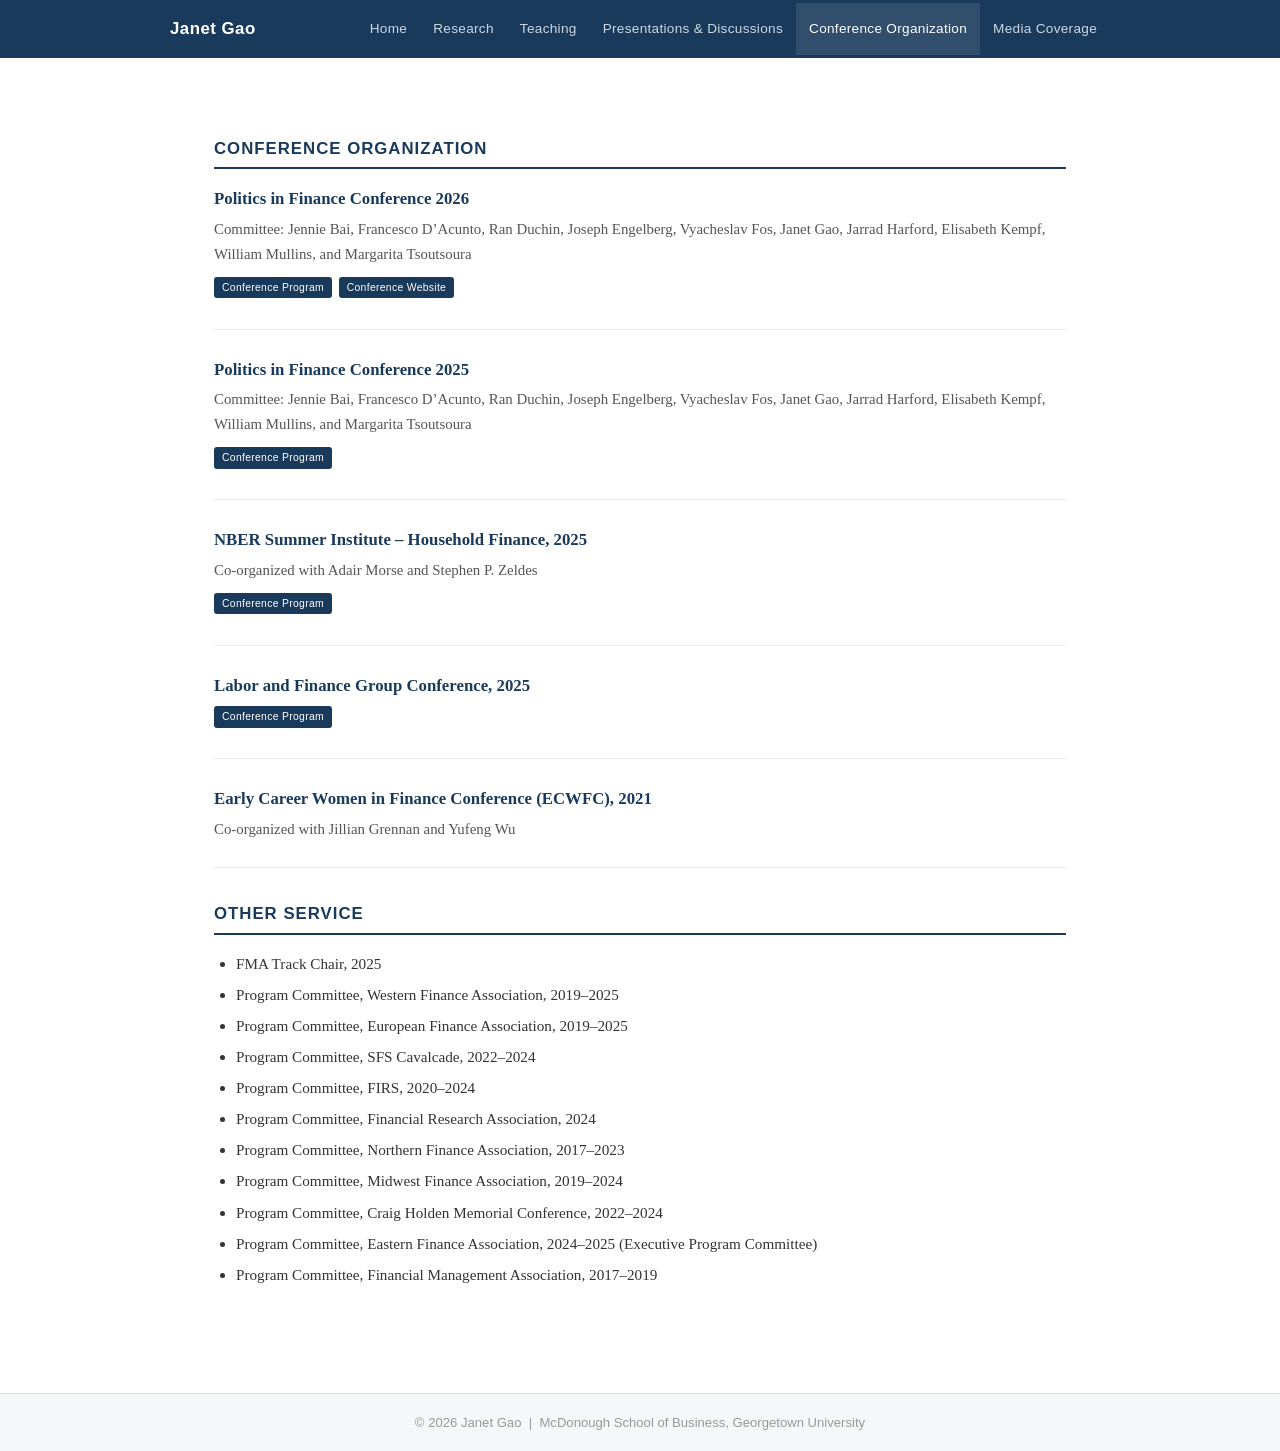
<file: conference.html>
﻿<!DOCTYPE html>
<html lang="en">
<head>
    <meta charset="UTF-8">
    <meta name="viewport" content="width=device-width, initial-scale=1.0">
    <title>Conference Organization | Janet Gao</title>
    <link rel="stylesheet" href="css/style.css">
</head>
<body>

<header>
    <nav>
        <a href="index.html" class="site-name">Janet Gao</a>
        <ul>
            <li><a href="index.html">Home</a></li>
            <li><a href="research.html">Research</a></li>
            <li><a href="teaching.html">Teaching</a></li>
            <li><a href="presentations.html">Presentations &amp; Discussions</a></li>
            <li><a href="conference.html" class="active">Conference Organization</a></li>
            <li><a href="media.html">Media Coverage</a></li>
        </ul>
    </nav>
</header>

<main>
<div class="container">

    <h2 class="section-heading">Conference Organization</h2>

    <div class="conf-item">
        <div class="conf-title">Politics in Finance Conference 2026</div>
        <div class="conf-detail">
            <p>Committee: Jennie Bai, Francesco D&rsquo;Acunto, Ran Duchin, Joseph Engelberg, Vyacheslav Fos, Janet Gao, Jarrad Harford, Elisabeth Kempf, William Mullins, and Margarita Tsoutsoura</p>
            <div class="paper-links" style="margin-top:8px;">
                <a target="_blank" rel="noopener noreferrer" href="papers/Politics_in_Finance_2026_Program.pdf">Conference Program</a>
                <a target="_blank" rel="noopener noreferrer" href="https://politics-in-finance-conference.netlify.app">Conference Website</a>
            </div>
        </div>
    </div>

    <div class="conf-item">
        <div class="conf-title">Politics in Finance Conference 2025</div>
        <div class="conf-detail">
            <p>Committee: Jennie Bai, Francesco D&rsquo;Acunto, Ran Duchin, Joseph Engelberg, Vyacheslav Fos, Janet Gao, Jarrad Harford, Elisabeth Kempf, William Mullins, and Margarita Tsoutsoura</p>
            <div class="paper-links" style="margin-top:8px;">
                <a target="_blank" rel="noopener noreferrer" href="papers/Program_Politics_in_Finance_2025.pdf">Conference Program</a>
            </div>
        </div>
    </div>

    <div class="conf-item">
        <div class="conf-title">NBER Summer Institute &ndash; Household Finance, 2025</div>
        <div class="conf-detail">
            <p>Co-organized with Adair Morse and Stephen P. Zeldes</p>
            <div class="paper-links" style="margin-top:8px;">
                <a target="_blank" rel="noopener noreferrer" href="papers/Program_NBER_Household_Finance_2025.pdf">Conference Program</a>
            </div>
        </div>
    </div>

    <div class="conf-item">
        <div class="conf-title">Labor and Finance Group Conference, 2025</div>
        <div class="conf-detail">
            <div class="paper-links" style="margin-top:4px;">
                <a target="_blank" rel="noopener noreferrer" href="papers/Program_Labor_and_Finance_2025.pdf">Conference Program</a>
            </div>
        </div>
    </div>

    <div class="conf-item">
        <div class="conf-title">Early Career Women in Finance Conference (ECWFC), 2021</div>
        <div class="conf-detail">
            <p>Co-organized with Jillian Grennan and Yufeng Wu</p>
        </div>
    </div>

    <h2 class="section-heading">Other Service</h2>

    <ul class="bullet-list">
        <li>FMA Track Chair, 2025</li>
        <li>Program Committee, Western Finance Association, 2019&ndash;2025</li>
        <li>Program Committee, European Finance Association, 2019&ndash;2025</li>
        <li>Program Committee, SFS Cavalcade, 2022&ndash;2024</li>
        <li>Program Committee, FIRS, 2020&ndash;2024</li>
        <li>Program Committee, Financial Research Association, 2024</li>
        <li>Program Committee, Northern Finance Association, 2017&ndash;2023</li>
        <li>Program Committee, Midwest Finance Association, 2019&ndash;2024</li>
        <li>Program Committee, Craig Holden Memorial Conference, 2022&ndash;2024</li>
        <li>Program Committee, Eastern Finance Association, 2024&ndash;2025 (Executive Program Committee)</li>
        <li>Program Committee, Financial Management Association, 2017&ndash;2019</li>
    </ul>

</div>
</main>

<footer>
    <p>&copy; 2026 Janet Gao &nbsp;|&nbsp; McDonough School of Business, Georgetown University</p>
</footer>

</body>
</html>
</file>
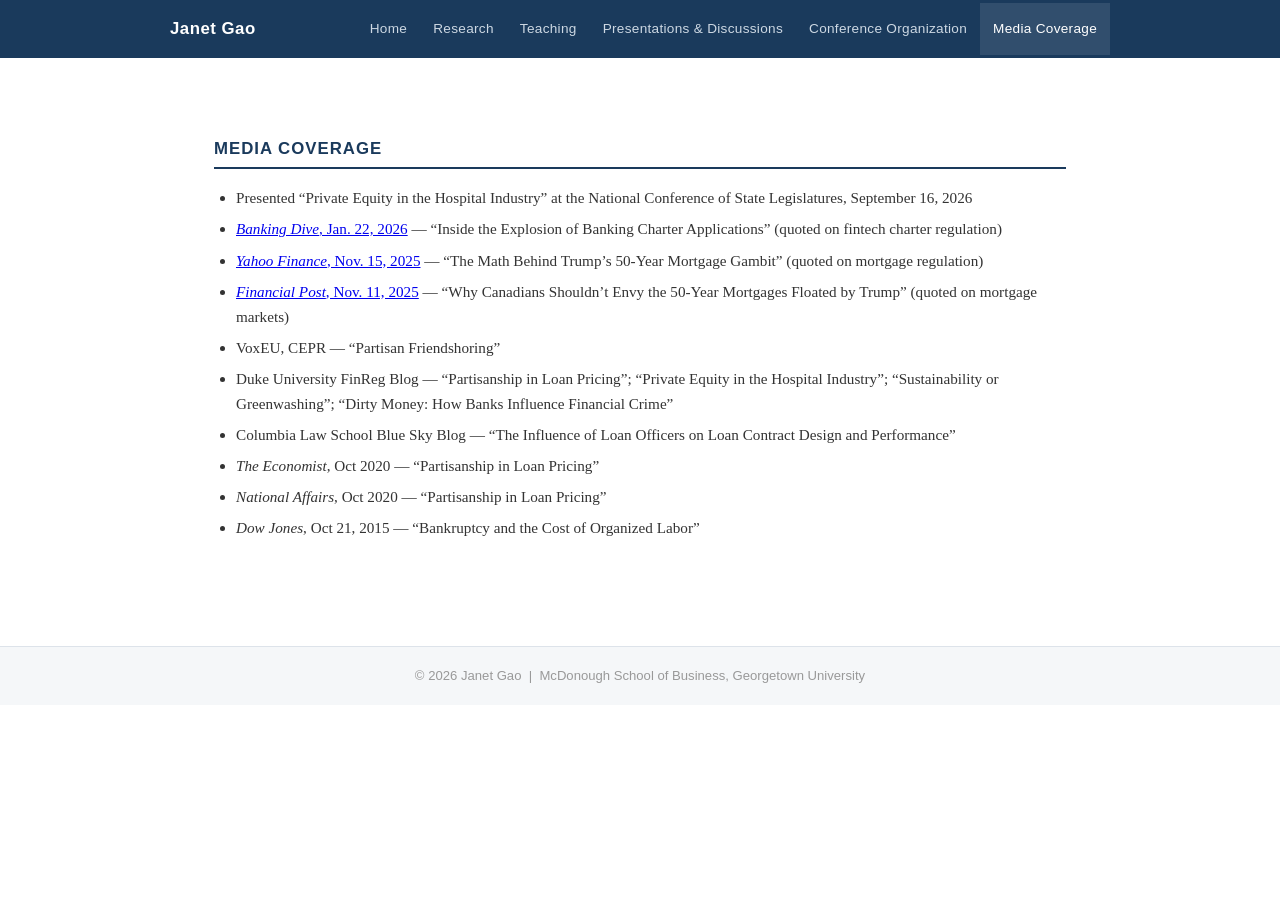
<file: media.html>
<!DOCTYPE html>
<html lang="en">
<head>
    <meta charset="UTF-8">
    <meta name="viewport" content="width=device-width, initial-scale=1.0">
    <title>Media Coverage | Janet Gao</title>
    <link rel="stylesheet" href="css/style.css">
</head>
<body>

<header>
    <nav>
        <a href="index.html" class="site-name">Janet Gao</a>
        <ul>
            <li><a href="index.html">Home</a></li>
            <li><a href="research.html">Research</a></li>
            <li><a href="teaching.html">Teaching</a></li>
            <li><a href="presentations.html">Presentations &amp; Discussions</a></li>
            <li><a href="conference.html">Conference Organization</a></li>
            <li><a href="media.html" class="active">Media Coverage</a></li>
        </ul>
    </nav>
</header>

<main>
<div class="container">

    <h2 class="section-heading">Media Coverage</h2>

    <ul class="bullet-list">
        <li>Presented &ldquo;Private Equity in the Hospital Industry&rdquo; at the National Conference of State Legislatures, September 16, 2026</li>
        <li><a target="_blank" rel="noopener noreferrer" href="https://www.bankingdive.com/news/inside-the-explosion-of-banking-charter-applications/810250/"><em>Banking Dive</em>, Jan. 22, 2026</a> &mdash; &ldquo;Inside the Explosion of Banking Charter Applications&rdquo; (quoted on fintech charter regulation)</li>
        <li><a target="_blank" rel="noopener noreferrer" href="https://finance.yahoo.com/news/the-math-behind-trumps-50-year-mortgage-gambit-lower-payments-now-but-almost-double-the-long-term-costs-204039206.html"><em>Yahoo Finance</em>, Nov. 15, 2025</a> &mdash; &ldquo;The Math Behind Trump&rsquo;s 50-Year Mortgage Gambit&rdquo; (quoted on mortgage regulation)</li>
        <li><a target="_blank" rel="noopener noreferrer" href="https://financialpost.com/fp-finance/canadians-should-not-envy-50-year-mortgages-trump-pitching"><em>Financial Post</em>, Nov. 11, 2025</a> &mdash; &ldquo;Why Canadians Shouldn&rsquo;t Envy the 50-Year Mortgages Floated by Trump&rdquo; (quoted on mortgage markets)</li>
        <li>VoxEU, CEPR &mdash; &ldquo;Partisan Friendshoring&rdquo;</li>
        <li>Duke University FinReg Blog &mdash; &ldquo;Partisanship in Loan Pricing&rdquo;; &ldquo;Private Equity in the Hospital Industry&rdquo;; &ldquo;Sustainability or Greenwashing&rdquo;; &ldquo;Dirty Money: How Banks Influence Financial Crime&rdquo;</li>
        <li>Columbia Law School Blue Sky Blog &mdash; &ldquo;The Influence of Loan Officers on Loan Contract Design and Performance&rdquo;</li>
        <li><em>The Economist</em>, Oct 2020 &mdash; &ldquo;Partisanship in Loan Pricing&rdquo;</li>
        <li><em>National Affairs</em>, Oct 2020 &mdash; &ldquo;Partisanship in Loan Pricing&rdquo;</li>
        <li><em>Dow Jones</em>, Oct 21, 2015 &mdash; &ldquo;Bankruptcy and the Cost of Organized Labor&rdquo;</li>
    </ul>

</div>
</main>

<footer>
    <p>&copy; 2026 Janet Gao &nbsp;|&nbsp; McDonough School of Business, Georgetown University</p>
</footer>

</body>
</html>
</file>
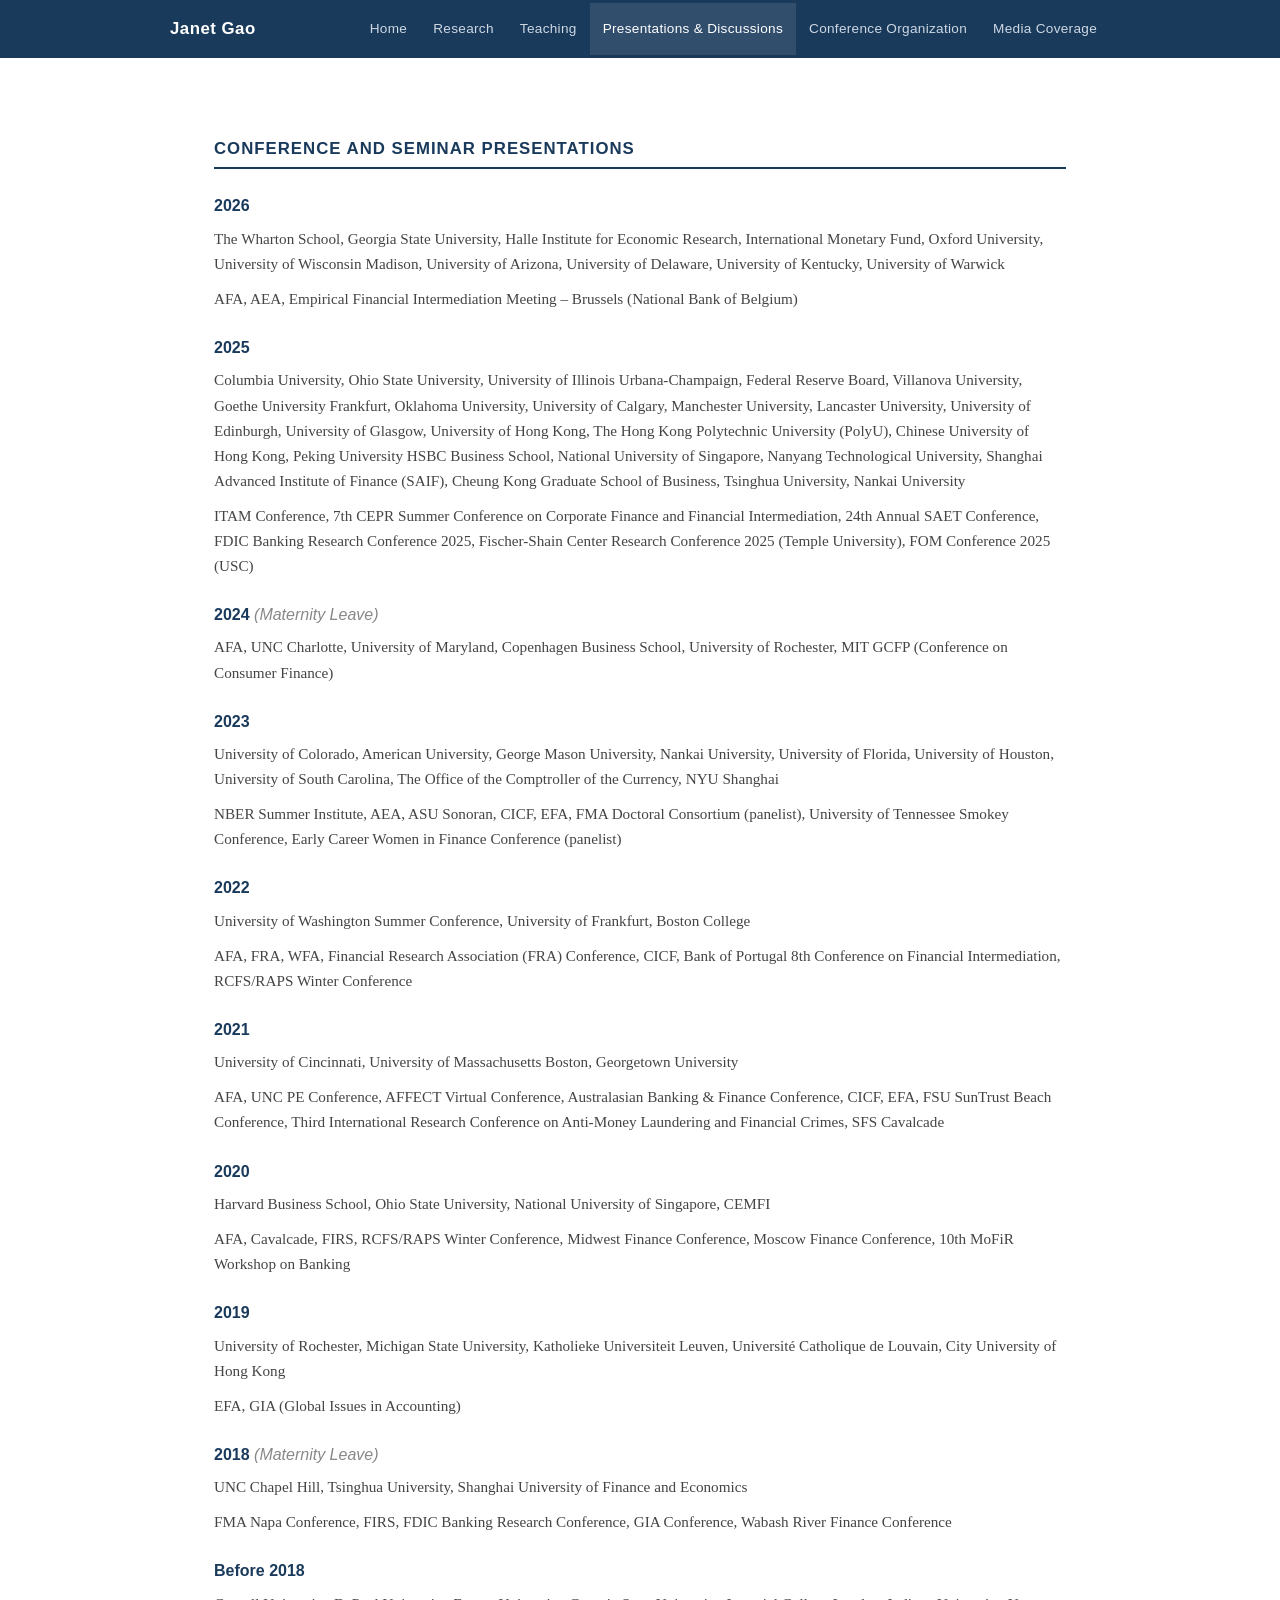
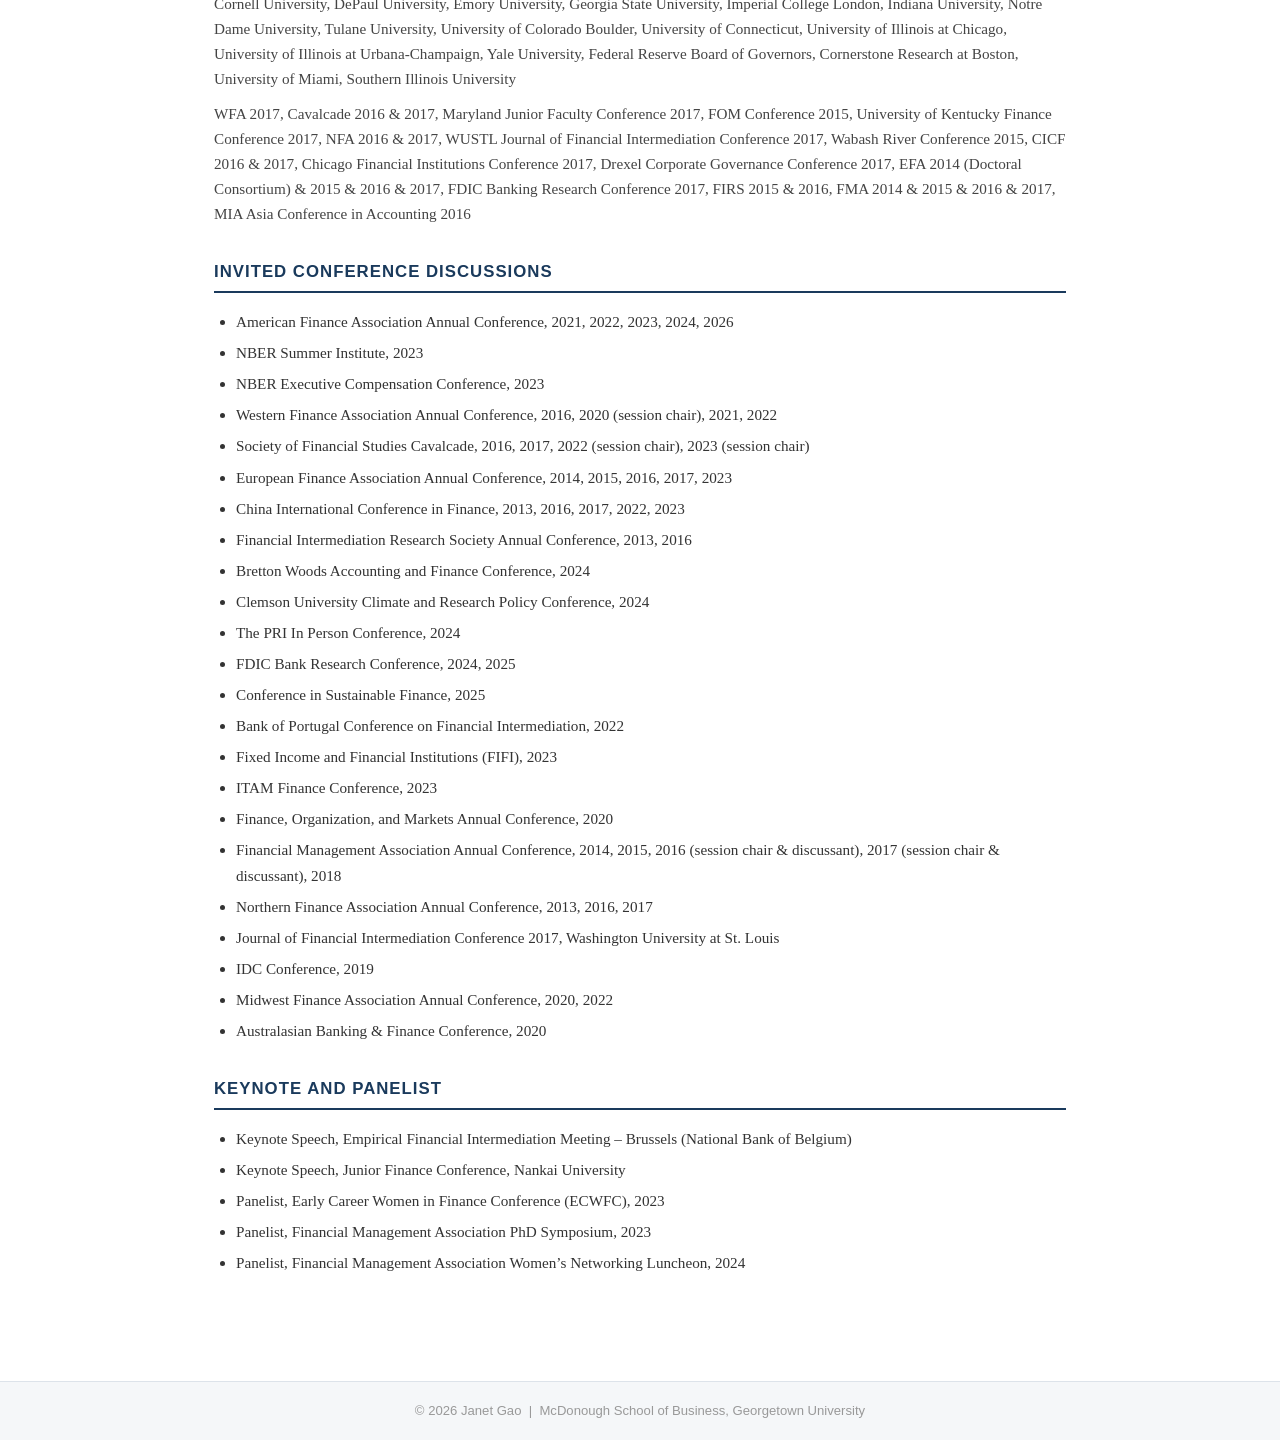
<file: presentations.html>
﻿<!DOCTYPE html>
<html lang="en">
<head>
    <meta charset="UTF-8">
    <meta name="viewport" content="width=device-width, initial-scale=1.0">
    <title>Presentations &amp; Discussions | Janet Gao</title>
    <link rel="stylesheet" href="css/style.css">
</head>
<body>

<header>
    <nav>
        <a href="index.html" class="site-name">Janet Gao</a>
        <ul>
            <li><a href="index.html">Home</a></li>
            <li><a href="research.html">Research</a></li>
            <li><a href="teaching.html">Teaching</a></li>
            <li><a href="presentations.html" class="active">Presentations &amp; Discussions</a></li>
            <li><a href="conference.html">Conference Organization</a></li>
            <li><a href="media.html">Media Coverage</a></li>
        </ul>
    </nav>
</header>

<main>
<div class="container">

    <!-- ── Seminar & Conference Presentations ── -->
    <h2 class="section-heading">Conference and Seminar Presentations</h2>

    <div class="pres-year">2026</div>
    <div class="pres-block">The Wharton School, Georgia State University, Halle Institute for Economic Research, International Monetary Fund, Oxford University, University of Wisconsin Madison, University of Arizona, University of Delaware, University of Kentucky, University of Warwick</div>
    <div class="pres-block">AFA, AEA, Empirical Financial Intermediation Meeting &ndash; Brussels (National Bank of Belgium)</div>

    <div class="pres-year">2025</div>
    <div class="pres-block">Columbia University, Ohio State University, University of Illinois Urbana-Champaign, Federal Reserve Board, Villanova University, Goethe University Frankfurt, Oklahoma University, University of Calgary, Manchester University, Lancaster University, University of Edinburgh, University of Glasgow, University of Hong Kong, The Hong Kong Polytechnic University (PolyU), Chinese University of Hong Kong, Peking University HSBC Business School, National University of Singapore, Nanyang Technological University, Shanghai Advanced Institute of Finance (SAIF), Cheung Kong Graduate School of Business, Tsinghua University, Nankai University</div>
    <div class="pres-block">ITAM Conference, 7th CEPR Summer Conference on Corporate Finance and Financial Intermediation, 24th Annual SAET Conference, FDIC Banking Research Conference 2025, Fischer-Shain Center Research Conference 2025 (Temple University), FOM Conference 2025 (USC)</div>

    <div class="pres-year">2024 <span style="font-weight:normal; font-style:italic; color:#888;">(Maternity Leave)</span></div>
    <div class="pres-block">AFA, UNC Charlotte, University of Maryland, Copenhagen Business School, University of Rochester, MIT GCFP (Conference on Consumer Finance)</div>

    <div class="pres-year">2023</div>
    <div class="pres-block">University of Colorado, American University, George Mason University, Nankai University, University of Florida, University of Houston, University of South Carolina, The Office of the Comptroller of the Currency, NYU Shanghai</div>
    <div class="pres-block">NBER Summer Institute, AEA, ASU Sonoran, CICF, EFA, FMA Doctoral Consortium (panelist), University of Tennessee Smokey Conference, Early Career Women in Finance Conference (panelist)</div>

    <div class="pres-year">2022</div>
    <div class="pres-block">University of Washington Summer Conference, University of Frankfurt, Boston College</div>
    <div class="pres-block">AFA, FRA, WFA, Financial Research Association (FRA) Conference, CICF, Bank of Portugal 8th Conference on Financial Intermediation, RCFS/RAPS Winter Conference</div>

    <div class="pres-year">2021</div>
    <div class="pres-block">University of Cincinnati, University of Massachusetts Boston, Georgetown University</div>
    <div class="pres-block">AFA, UNC PE Conference, AFFECT Virtual Conference, Australasian Banking &amp; Finance Conference, CICF, EFA, FSU SunTrust Beach Conference, Third International Research Conference on Anti-Money Laundering and Financial Crimes, SFS Cavalcade</div>

    <div class="pres-year">2020</div>
    <div class="pres-block">Harvard Business School, Ohio State University, National University of Singapore, CEMFI</div>
    <div class="pres-block">AFA, Cavalcade, FIRS, RCFS/RAPS Winter Conference, Midwest Finance Conference, Moscow Finance Conference, 10th MoFiR Workshop on Banking</div>

    <div class="pres-year">2019</div>
    <div class="pres-block">University of Rochester, Michigan State University, Katholieke Universiteit Leuven, Universit&eacute; Catholique de Louvain, City University of Hong Kong</div>
    <div class="pres-block">EFA, GIA (Global Issues in Accounting)</div>

    <div class="pres-year">2018 <span style="font-weight:normal; font-style:italic; color:#888;">(Maternity Leave)</span></div>
    <div class="pres-block">UNC Chapel Hill, Tsinghua University, Shanghai University of Finance and Economics</div>
    <div class="pres-block">FMA Napa Conference, FIRS, FDIC Banking Research Conference, GIA Conference, Wabash River Finance Conference</div>

    <div class="pres-year">Before 2018</div>
    <div class="pres-block">Cornell University, DePaul University, Emory University, Georgia State University, Imperial College London, Indiana University, Notre Dame University, Tulane University, University of Colorado Boulder, University of Connecticut, University of Illinois at Chicago, University of Illinois at Urbana-Champaign, Yale University, Federal Reserve Board of Governors, Cornerstone Research at Boston, University of Miami, Southern Illinois University</div>
    <div class="pres-block">WFA 2017, Cavalcade 2016 &amp; 2017, Maryland Junior Faculty Conference 2017, FOM Conference 2015, University of Kentucky Finance Conference 2017, NFA 2016 &amp; 2017, WUSTL Journal of Financial Intermediation Conference 2017, Wabash River Conference 2015, CICF 2016 &amp; 2017, Chicago Financial Institutions Conference 2017, Drexel Corporate Governance Conference 2017, EFA 2014 (Doctoral Consortium) &amp; 2015 &amp; 2016 &amp; 2017, FDIC Banking Research Conference 2017, FIRS 2015 &amp; 2016, FMA 2014 &amp; 2015 &amp; 2016 &amp; 2017, MIA Asia Conference in Accounting 2016</div>

    <!-- ── Invited Conference Discussions ── -->
    <h2 class="section-heading">Invited Conference Discussions</h2>

    <ul class="bullet-list">
        <li>American Finance Association Annual Conference, 2021, 2022, 2023, 2024, 2026</li>
        <li>NBER Summer Institute, 2023</li>
        <li>NBER Executive Compensation Conference, 2023</li>
        <li>Western Finance Association Annual Conference, 2016, 2020 (session chair), 2021, 2022</li>
        <li>Society of Financial Studies Cavalcade, 2016, 2017, 2022 (session chair), 2023 (session chair)</li>
        <li>European Finance Association Annual Conference, 2014, 2015, 2016, 2017, 2023</li>
        <li>China International Conference in Finance, 2013, 2016, 2017, 2022, 2023</li>
        <li>Financial Intermediation Research Society Annual Conference, 2013, 2016</li>
        <li>Bretton Woods Accounting and Finance Conference, 2024</li>
        <li>Clemson University Climate and Research Policy Conference, 2024</li>
        <li>The PRI In Person Conference, 2024</li>
        <li>FDIC Bank Research Conference, 2024, 2025</li>
        <li>Conference in Sustainable Finance, 2025</li>
        <li>Bank of Portugal Conference on Financial Intermediation, 2022</li>
        <li>Fixed Income and Financial Institutions (FIFI), 2023</li>
        <li>ITAM Finance Conference, 2023</li>
        <li>Finance, Organization, and Markets Annual Conference, 2020</li>
        <li>Financial Management Association Annual Conference, 2014, 2015, 2016 (session chair &amp; discussant), 2017 (session chair &amp; discussant), 2018</li>
        <li>Northern Finance Association Annual Conference, 2013, 2016, 2017</li>
        <li>Journal of Financial Intermediation Conference 2017, Washington University at St. Louis</li>
        <li>IDC Conference, 2019</li>
        <li>Midwest Finance Association Annual Conference, 2020, 2022</li>
        <li>Australasian Banking &amp; Finance Conference, 2020</li>
    </ul>

    <!-- ── Keynote and Panelist ── -->
    <h2 class="section-heading">Keynote and Panelist</h2>

    <ul class="bullet-list">
        <li>Keynote Speech, Empirical Financial Intermediation Meeting &ndash; Brussels (National Bank of Belgium)</li>
        <li>Keynote Speech, Junior Finance Conference, Nankai University</li>
        <li>Panelist, Early Career Women in Finance Conference (ECWFC), 2023</li>
        <li>Panelist, Financial Management Association PhD Symposium, 2023</li>
        <li>Panelist, Financial Management Association Women&rsquo;s Networking Luncheon, 2024</li>
    </ul>

</div>
</main>

<footer>
    <p>&copy; 2026 Janet Gao &nbsp;|&nbsp; McDonough School of Business, Georgetown University</p>
</footer>

</body>
</html>
</file>
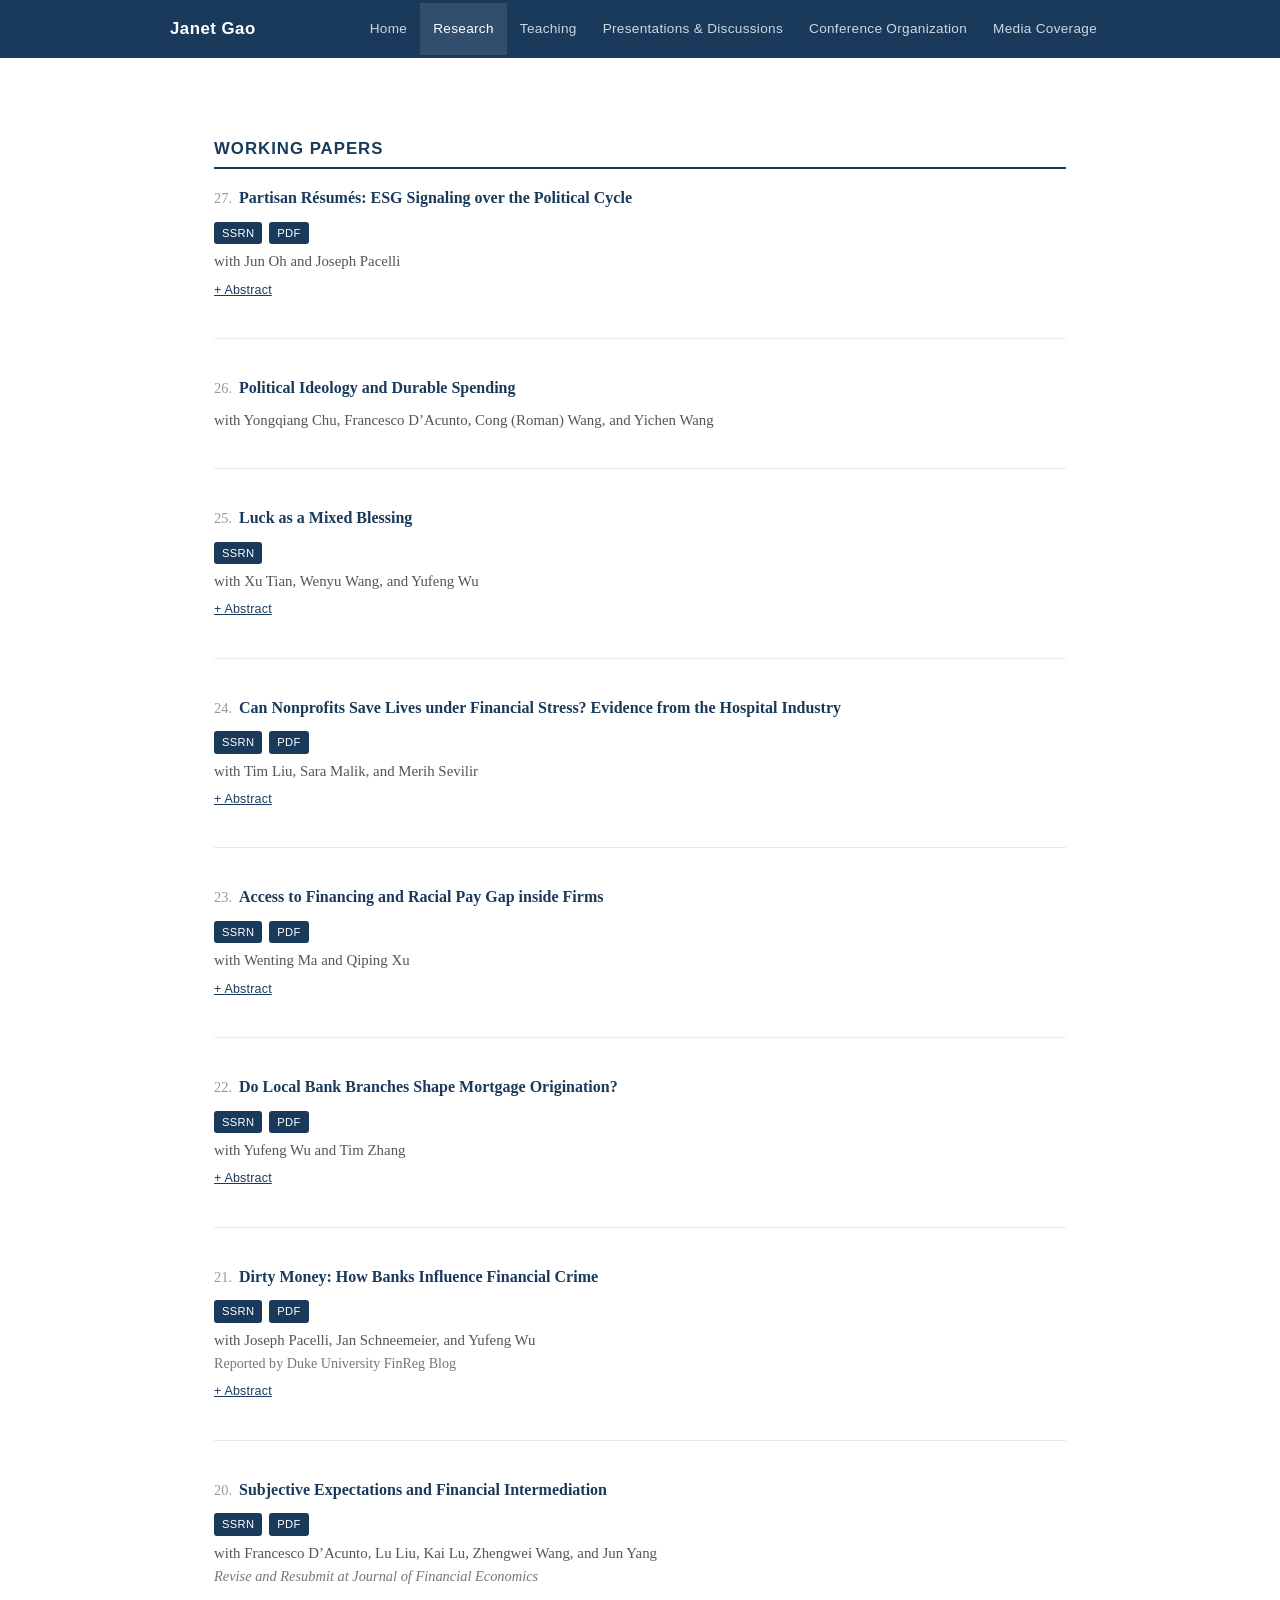
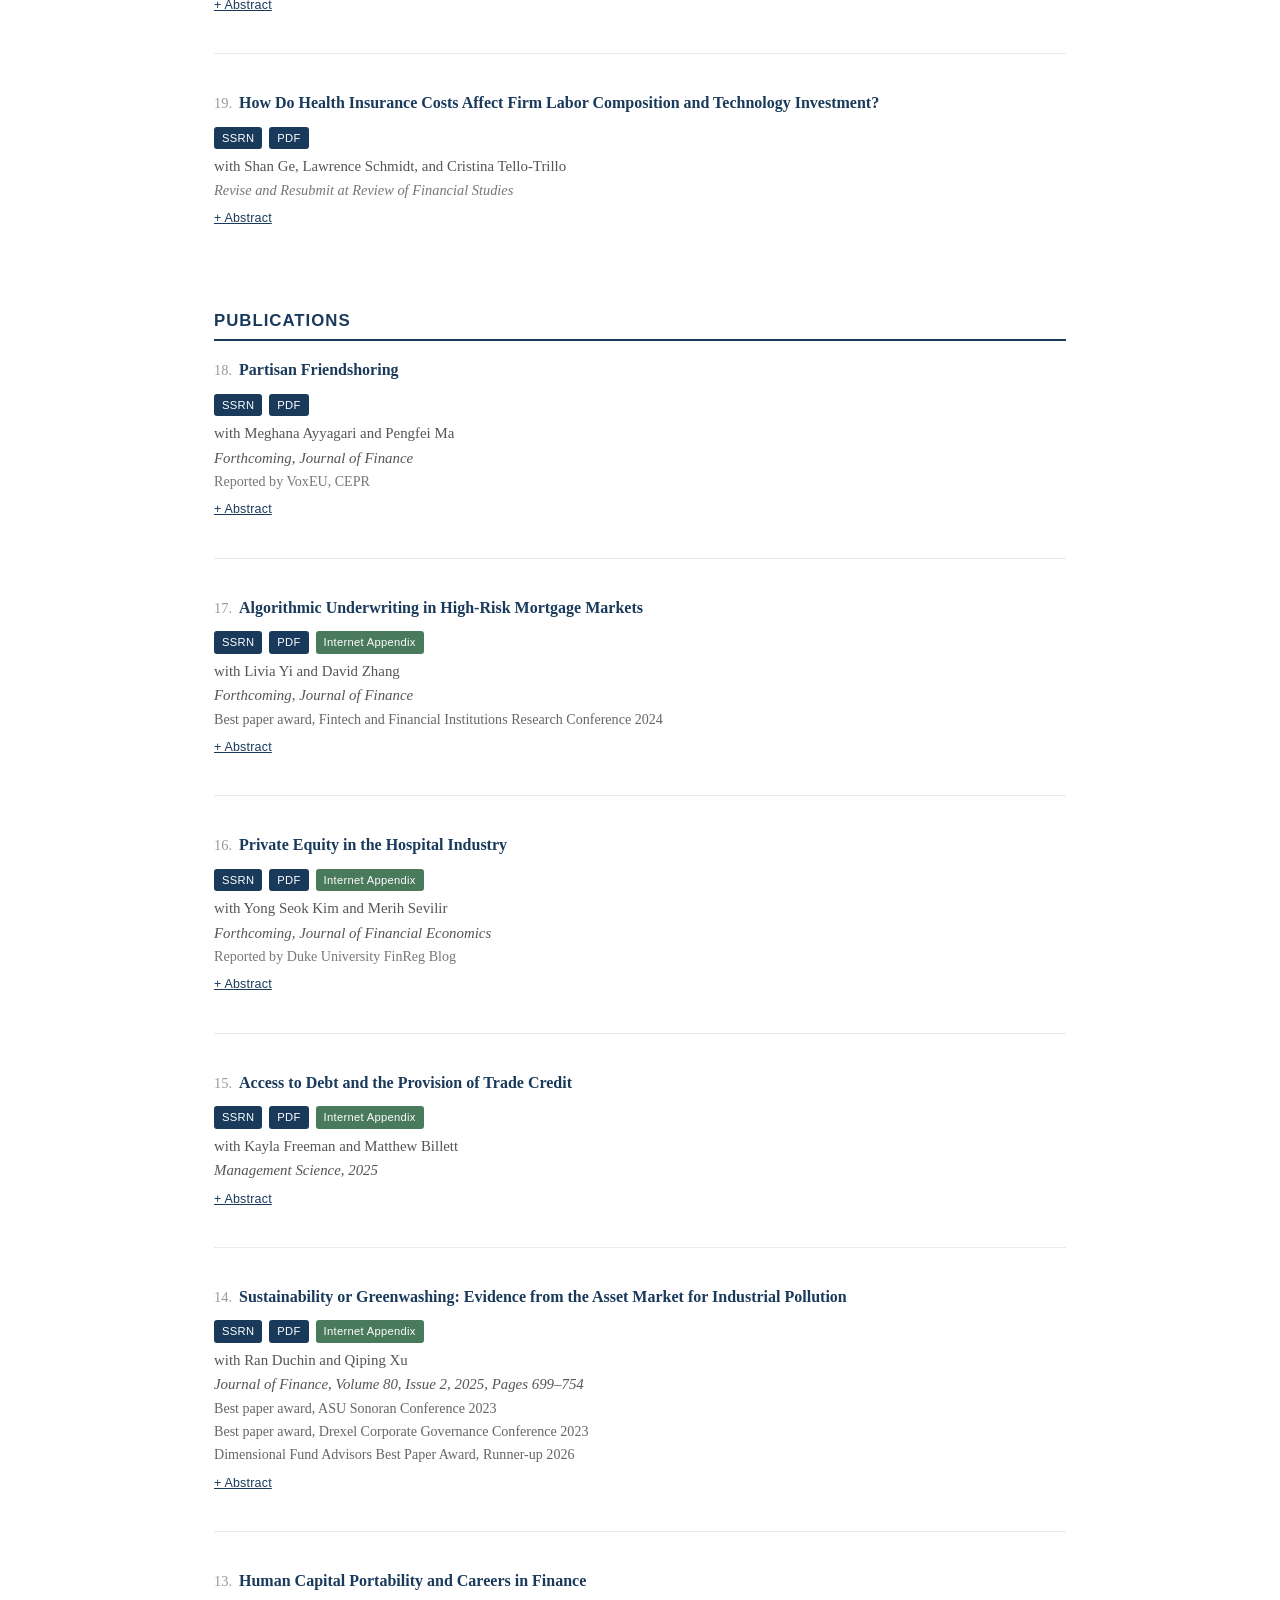
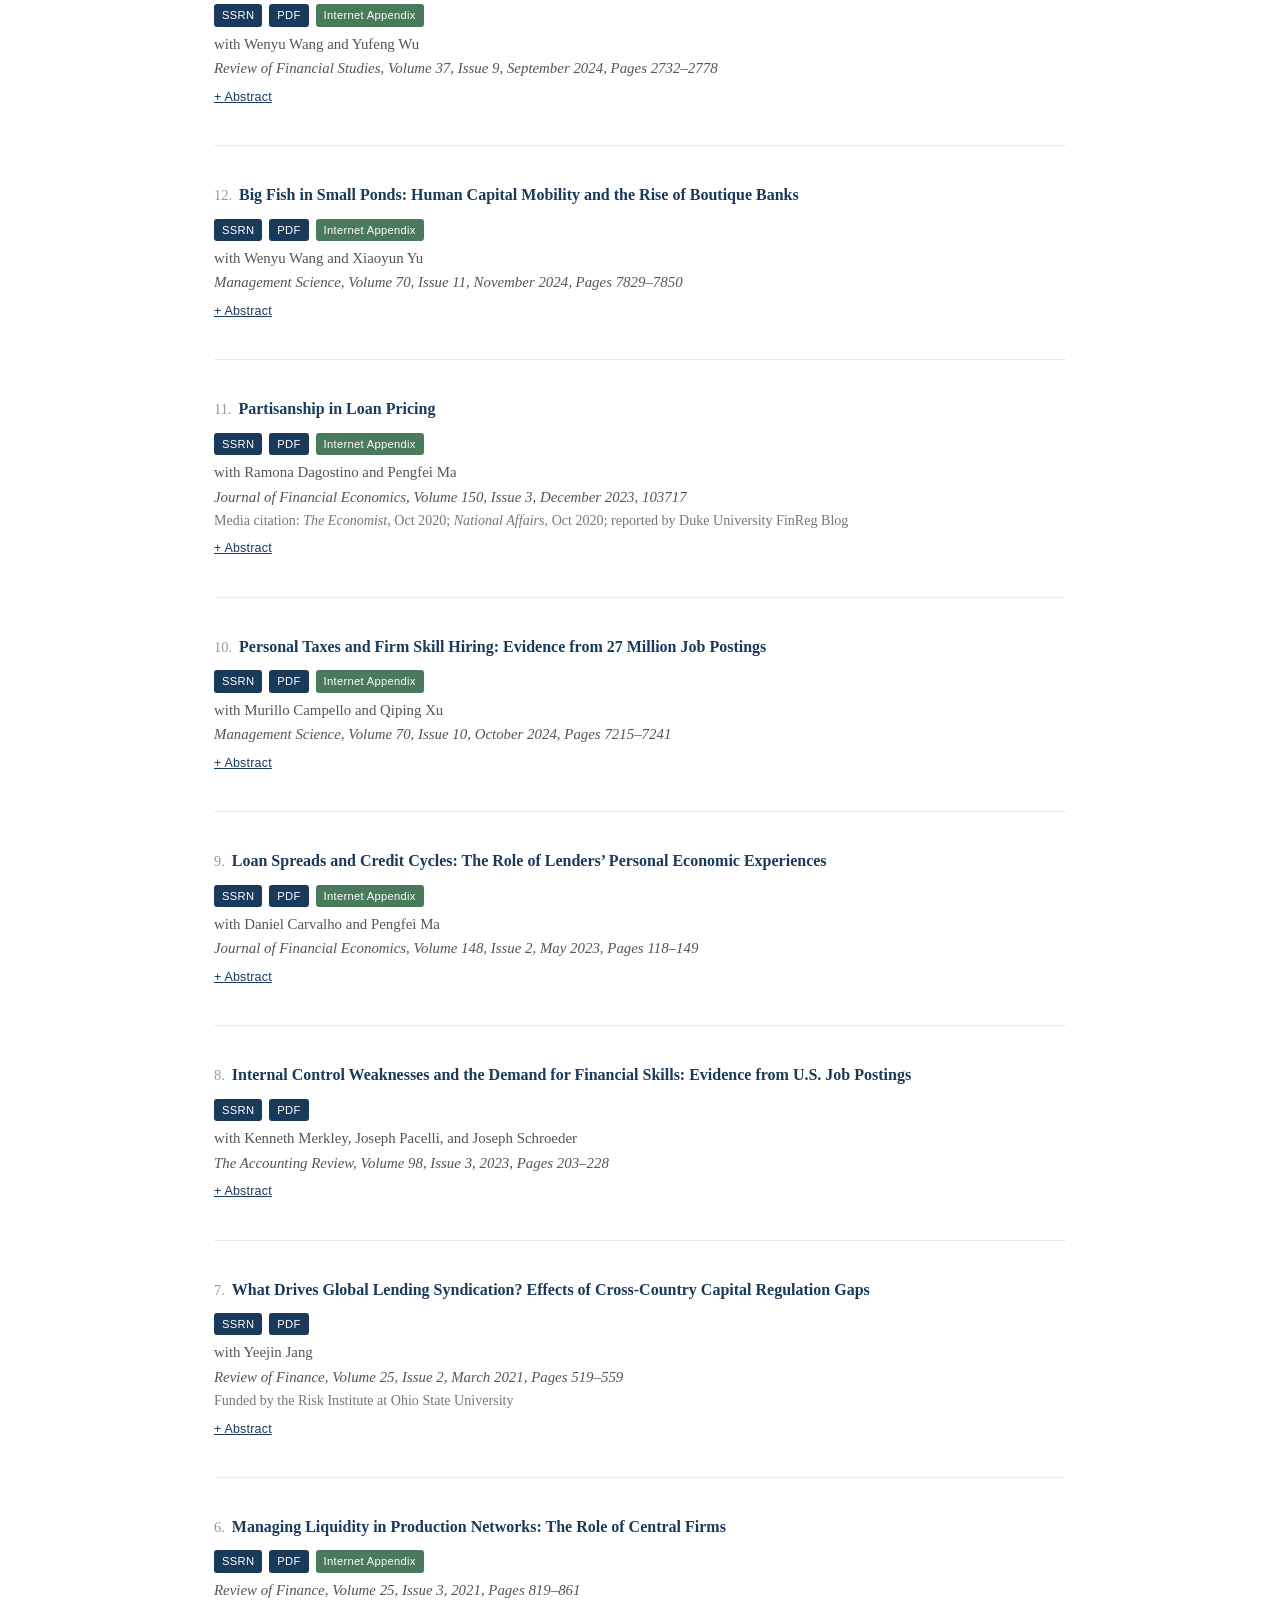
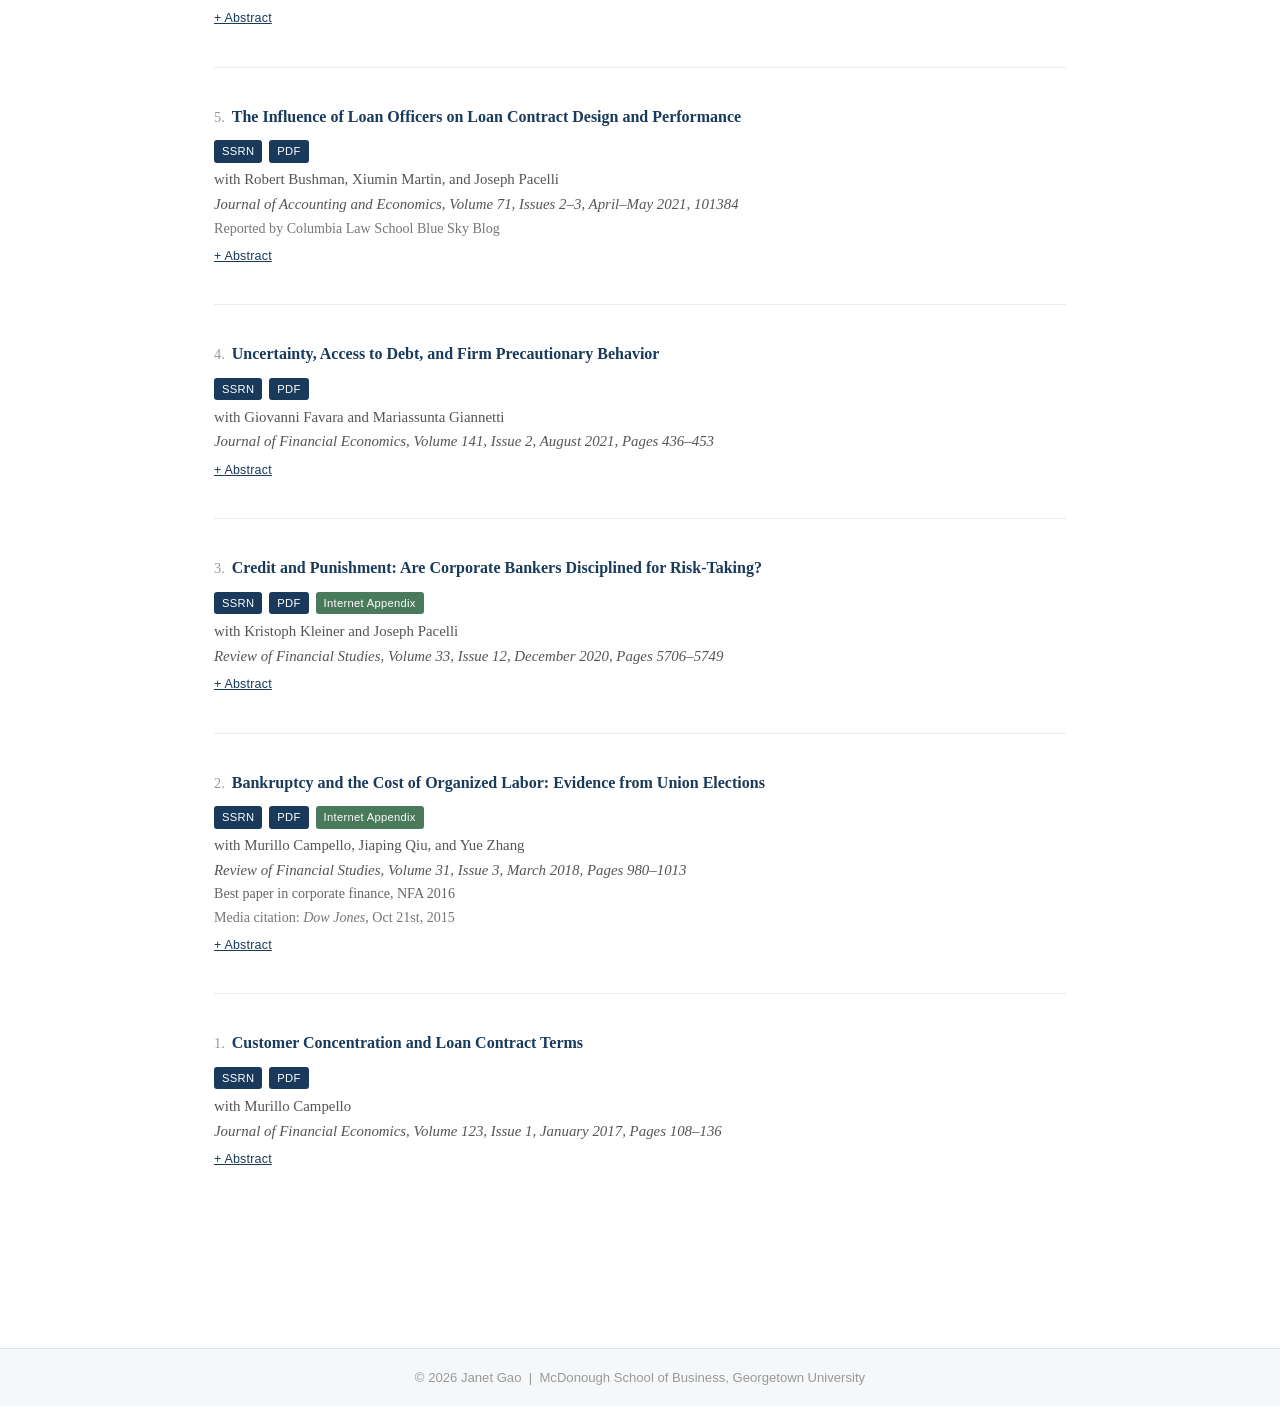
<file: research.html>
<!DOCTYPE html>
<html lang="en">
<head>
    <meta charset="UTF-8">
    <meta name="viewport" content="width=device-width, initial-scale=1.0">
    <title>Research | Janet Gao</title>
    <link rel="stylesheet" href="css/style.css">
</head>
<body>

<header>
    <nav>
        <a href="index.html" class="site-name">Janet Gao</a>
        <ul>
            <li><a href="index.html">Home</a></li>
            <li><a href="research.html" class="active">Research</a></li>
            <li><a href="teaching.html">Teaching</a></li>
            <li><a href="presentations.html">Presentations &amp; Discussions</a></li>
            <li><a href="conference.html">Conference Organization</a></li>
            <li><a href="media.html">Media Coverage</a></li>
        </ul>
    </nav>
</header>

<main>
<div class="container">

<!-- ═══════════════════════════════════════════
     WORKING PAPERS
═══════════════════════════════════════════ -->
<h2 class="section-heading">Working Papers</h2>
<div class="papers-section">

    <!-- 27 -->
    <div class="paper">
        <div class="paper-header">
            <span class="paper-num">27.</span>
            <span class="paper-title">
                <a target="_blank" rel="noopener noreferrer" href="https://papers.ssrn.com/sol3/papers.cfm?abstract_id=6428260">Partisan R&eacute;sum&eacute;s: ESG Signaling over the Political Cycle</a>
            </span>
        </div>
        <div class="paper-links">
            <a target="_blank" rel="noopener noreferrer" href="https://papers.ssrn.com/sol3/papers.cfm?abstract_id=6428260">SSRN</a>
            <a target="_blank" rel="noopener noreferrer" href="papers/Paper25_Partisan_Resumes.pdf">PDF</a>
        </div>
        <div class="paper-authors">with Jun Oh and Joseph Pacelli</div>
        <button class="abstract-toggle" onclick="toggleAbstract(this)">+ Abstract</button>
        <div class="abstract-content">We examine how political ideology shapes labor market signals. Using proprietary data on r&eacute;sum&eacute; edits, we identify additions and deletions of ESG-related language in descriptions of past roles. We find that these revisions are shaped by both workers&rsquo; political ideology and the broader political environment. Democrat-leaning workers are more likely than Republican-leaning workers to add ESG language to their r&eacute;sum&eacute;s, with this partisan divide widening during the Biden administration. Vague, unspecific additions appear most strategic, as they are disproportionately reversed following the start of Trump&rsquo;s second term. Exploiting the staggered adoption of ESG commitments by large corporations during the Biden presidency, we find that workers who view these firms as potential employers increase their use of ESG language relative to other workers. These revisions are associated with tangible career benefits, including greater job mobility and higher promotion rates. They also distort labor market matching by helping less qualified workers obtain positions, and potentially impose hiring costs on employers.</div>
    </div>

    <!-- 26 -->
    <div class="paper">
        <div class="paper-header">
            <span class="paper-num">26.</span>
            <span class="paper-title">Political Ideology and Durable Spending</span>
        </div>
        <div class="paper-authors">with Yongqiang Chu, Francesco D&rsquo;Acunto, Cong (Roman) Wang, and Yichen Wang</div>
    </div>

    <!-- 25 -->
    <div class="paper">
        <div class="paper-header">
            <span class="paper-num">25.</span>
            <span class="paper-title">
                <a target="_blank" rel="noopener noreferrer" href="https://papers.ssrn.com/sol3/papers.cfm?abstract_id=5765882">Luck as a Mixed Blessing</a>
            </span>
        </div>
        <div class="paper-links">
            <a target="_blank" rel="noopener noreferrer" href="https://papers.ssrn.com/sol3/papers.cfm?abstract_id=5765882">SSRN</a>
        </div>
        <div class="paper-authors">with Xu Tian, Wenyu Wang, and Yufeng Wu</div>
        <button class="abstract-toggle" onclick="toggleAbstract(this)">+ Abstract</button>
        <div class="abstract-content">We study two forms of early-career luck, placement luck (the initial pairing of worker and firm) and performance luck (early productivity shocks), in a unified framework that characterizes both their benefits and costs for workers&rsquo; career outcomes. Estimating the model using granular career and deal-flow data for investment bankers, we find results partly consistent with prior evidence of positive long-run effects. Our results, however, also reveal new mechanisms and novel implications. Placement luck benefits high-ability workers by placing them in productive pairs early, yet it can be a mixed blessing for low-ability workers, whose poor match quality and elevated separation risk erode long-run gains. Performance luck boosts learning and human-capital growth in good matches, but it distorts beliefs and delays necessary job transitions in poor ones, producing long-run setbacks. The framework is applicable to other high-skill professions, where varying frictions and market structures may yield different impacts of early-career luck.</div>
    </div>

    <!-- 24 -->
    <div class="paper">
        <div class="paper-header">
            <span class="paper-num">24.</span>
            <span class="paper-title">
                <a target="_blank" rel="noopener noreferrer" href="https://papers.ssrn.com/sol3/papers.cfm?abstract_id=4946064">Can Nonprofits Save Lives under Financial Stress? Evidence from the Hospital Industry</a>
            </span>
        </div>
        <div class="paper-links">
            <a target="_blank" rel="noopener noreferrer" href="https://papers.ssrn.com/sol3/papers.cfm?abstract_id=4946064">SSRN</a>
            <a target="_blank" rel="noopener noreferrer" href="papers/Paper22_Can_Nonprofit_Hospitals_Save_Lives.pdf">PDF</a>
        </div>
        <div class="paper-authors">with Tim Liu, Sara Malik, and Merih Sevilir</div>
        <button class="abstract-toggle" onclick="toggleAbstract(this)">+ Abstract</button>
        <div class="abstract-content">The U.S. hospital industry has seen a dramatic growth of for-profit hospitals. We show that the vulnerability of for-profit hospitals to external financing shocks generates adverse outcomes for patients. Using confidential patient discharge data, we show that negative shocks in external capital markets increase patient mortality of for-profit hospitals, but not of nonprofit hospitals. This effect is robust to refined controls for hospital characteristics, patient demographics, diagnoses and treatment procedures. It is concentrated among patients holding public insurance and facing greater health risks. Our evidence points to nonprofit hospitals' deeper cash reserves serving as a cushion against negative financing shocks.</div>
    </div>

    <!-- 23 -->
    <div class="paper">
        <div class="paper-header">
            <span class="paper-num">23.</span>
            <span class="paper-title">
                <a target="_blank" rel="noopener noreferrer" href="https://papers.ssrn.com/sol3/papers.cfm?abstract_id=4359015">Access to Financing and Racial Pay Gap inside Firms</a>
            </span>
        </div>
        <div class="paper-links">
            <a target="_blank" rel="noopener noreferrer" href="https://papers.ssrn.com/sol3/papers.cfm?abstract_id=4359015">SSRN</a>
            <a target="_blank" rel="noopener noreferrer" href="papers/Paper20_Access_to_Finance_and_Racial_Pay_Gap_Inside_Firms.pdf">PDF</a>
        </div>
        <div class="paper-authors">with Wenting Ma and Qiping Xu</div>
        <button class="abstract-toggle" onclick="toggleAbstract(this)">+ Abstract</button>
        <div class="abstract-content">We examine how firms' access to financing affects the racial pay gap inside firms using granular data on worker earnings and career histories. Exploiting exogenous shocks to firms' debt capacity, we find that better access to financing significantly narrows racial pay gaps inside firms, especially among higher-skilled workers, firms with worse diversity practices, and in tighter labor markets. Following the shocks, minority workers are more likely to be promoted and reassigned to technology-oriented occupations. Our evidence is consistent with financing-induced labor demand improving firms' utilization of minority workers' human capital, generating long-lasting gains for minority workers.</div>
    </div>

    <!-- 22 -->
    <div class="paper">
        <div class="paper-header">
            <span class="paper-num">22.</span>
            <span class="paper-title">
                <a target="_blank" rel="noopener noreferrer" href="https://papers.ssrn.com/sol3/papers.cfm?abstract_id=4329311">Do Local Bank Branches Shape Mortgage Origination?</a>
            </span>
        </div>
        <div class="paper-links">
            <a target="_blank" rel="noopener noreferrer" href="https://papers.ssrn.com/sol3/papers.cfm?abstract_id=4329311">SSRN</a>
            <a target="_blank" rel="noopener noreferrer" href="papers/Paper19_How_Do_Local_Branches_Shape_Mortgage_Origination.pdf">PDF</a>
        </div>
        <div class="paper-authors">with Yufeng Wu and Tim Zhang</div>
        <button class="abstract-toggle" onclick="toggleAbstract(this)">+ Abstract</button>
        <div class="abstract-content">Can local lenders influence mortgage origination and pricing decisions? We examine the role of local bank branches and their managers in the mortgage industry. We find that the idiosyncratic, past experiences of bank branch managers regarding loan approval and pricing significantly shape the corresponding decisions at current branches. Our evidence suggests local branches exercise substantial discretion over mortgage approval, but moderate discretion over pricing. Such discretion increases with credit risk, but decreases with competition. Effects are not driven by manager style or the selection of bank customers. Importantly, managers' past experiences help explain the heterogeneity of monetary passthrough across branches.</div>
    </div>

    <!-- 21 -->
    <div class="paper">
        <div class="paper-header">
            <span class="paper-num">21.</span>
            <span class="paper-title">
                <a target="_blank" rel="noopener noreferrer" href="https://papers.ssrn.com/sol3/papers.cfm?abstract_id=3722342">Dirty Money: How Banks Influence Financial Crime</a>
            </span>
        </div>
        <div class="paper-links">
            <a target="_blank" rel="noopener noreferrer" href="https://papers.ssrn.com/sol3/papers.cfm?abstract_id=3722342">SSRN</a>
            <a target="_blank" rel="noopener noreferrer" href="papers/Paper17_Dirty_Money.pdf">PDF</a>
        </div>
        <div class="paper-authors">with Joseph Pacelli, Jan Schneemeier, and Yufeng Wu</div>
        <div class="paper-note">Reported by Duke University FinReg Blog</div>
        <button class="abstract-toggle" onclick="toggleAbstract(this)">+ Abstract</button>
        <div class="abstract-content">We examine the incentives that banks face to report money laundering activity via SAR reports, and the implications of a bank's reporting strategy for criminal activity. We first analyze banks' SAR reporting decisions using a stylized model, which predicts that banks facing depressed revenues from their routine business lines and more profit-seeking pressure adopt more lax reporting policies. These reporting policies help to attract criminals, thus increasing the underlying amount of suspicious activities that banks need to examine and report. Empirically, we test the relation between risk-taking incentives and SAR volume at the county level. We find that counties in which banks face higher competition and lower profitability generate higher volumes of SAR activity. These effects are more pronounced for large banks, banks that are distant from regulators, and banks that face greater risk-taking incentives vis-&agrave;-vis earnings pressure. We establish causality using shale gas expansion in unrelated states. Consistent with risk-taking incentives influencing SARs, we find that banks experiencing shale growth increases (decreases) generate fewer (more) SAR reports. Overall, our results provide important insights regarding the role of banks in influencing financial crime, and suggest that a bank's reporting policy has indirect implications for local criminal activity.</div>
    </div>

    <!-- 20 -->
    <div class="paper">
        <div class="paper-header">
            <span class="paper-num">20.</span>
            <span class="paper-title">
                <a target="_blank" rel="noopener noreferrer" href="https://papers.ssrn.com/sol3/papers.cfm?abstract_id=5064830">Subjective Expectations and Financial Intermediation</a>
            </span>
        </div>
        <div class="paper-links">
            <a target="_blank" rel="noopener noreferrer" href="https://papers.ssrn.com/sol3/papers.cfm?abstract_id=5064830">SSRN</a>
            <a target="_blank" rel="noopener noreferrer" href="papers/Paper24_Subjective_Expectations_and_Financial_Intermediation.pdf">PDF</a>
        </div>
        <div class="paper-authors">with Francesco D&rsquo;Acunto, Lu Liu, Kai Lu, Zhengwei Wang, and Jun Yang</div>
        <div class="paper-status">Revise and Resubmit at <em>Journal of Financial Economics</em></div>
        <button class="abstract-toggle" onclick="toggleAbstract(this)">+ Abstract</button>
        <div class="abstract-content">Using a customized survey and an information-provision experiment, we establish that loan officers' individual subjective expectations about inflation, GDP growth, and policy rates vary substantially within and across bank types and have a sizable causal effect on credit supply decisions. Decisions about loan issuance and pricing exhibit large heterogeneity based on loan officers' subjective expectations even for the same borrower assessed at the same time. Moreover, officers with rosier macroeconomic expectations penalize less borrowers with worsening fundamentals than do officers with more pessimistic expectations. Our findings have implications for theories of financial intermediation and reveal an overlooked human-based friction to the transmission of monetary policy.</div>
    </div>

    <!-- 19 -->
    <div class="paper">
        <div class="paper-header">
            <span class="paper-num">19.</span>
            <span class="paper-title">
                <a target="_blank" rel="noopener noreferrer" href="https://papers.ssrn.com/sol3/papers.cfm?abstract_id=4496766">How Do Health Insurance Costs Affect Firm Labor Composition and Technology Investment?</a>
            </span>
        </div>
        <div class="paper-links">
            <a target="_blank" rel="noopener noreferrer" href="https://papers.ssrn.com/sol3/papers.cfm?abstract_id=4496766">SSRN</a>
            <a target="_blank" rel="noopener noreferrer" href="papers/Paper18_How_Health_Insurance_Costs_Affect_High_and_Low_Income_Workers.pdf">PDF</a>
        </div>
        <div class="paper-authors">with Shan Ge, Lawrence Schmidt, and Cristina Tello-Trillo</div>
        <div class="paper-status">Revise and Resubmit at <em>Review of Financial Studies</em></div>
        <button class="abstract-toggle" onclick="toggleAbstract(this)">+ Abstract</button>
        <div class="abstract-content">Given that employer-sponsored health insurance constitutes a significant component of labor costs, we examine the causal effect of insurance premiums on worker outcomes across the income distribution. To address endogeneity concerns, we instrument premiums using idiosyncratic variation in insurers' recent losses, which is plausibly exogenous to worker outcomes. Analyzing U.S. administrative data, we demonstrate that firms reduce employment following premium increases. Importantly, higher premiums adversely affect lower-income workers but not high-income workers. Following instrumented premium increases, low-income workers face higher risks of job separation, unemployment, large earnings losses, transitions to staffing arrangements, and reduced wage growth even when retained. In contrast, high-income workers experience minimal or opposite effects.</div>
    </div>

</div><!-- end working papers -->


<!-- ═══════════════════════════════════════════
     PUBLICATIONS
═══════════════════════════════════════════ -->
<h2 class="section-heading">Publications</h2>
<div class="papers-section">

    <!-- 18 -->
    <div class="paper">
        <div class="paper-header">
            <span class="paper-num">18.</span>
            <span class="paper-title">Partisan Friendshoring</span>
        </div>
        <div class="paper-links">
            <a target="_blank" rel="noopener noreferrer" href="https://papers.ssrn.com/sol3/papers.cfm?abstract_id=5024127">SSRN</a>
            <a target="_blank" rel="noopener noreferrer" href="papers/Paper23_Partisan_Friendshoring.pdf">PDF</a>
        </div>
        <div class="paper-authors">with Meghana Ayyagari and Pengfei Ma</div>
        <div class="paper-venue">Forthcoming, <em>Journal of Finance</em></div>
        <div class="paper-note">Reported by VoxEU, CEPR</div>
        <button class="abstract-toggle" onclick="toggleAbstract(this)">+ Abstract</button>
        <div class="abstract-content">This study investigates how U.S. firms respond to geopolitical tensions by reorganizing their global supply chains and how CEO partisanship shapes such responses. Firms reduce import from foreign countries with diverging ideologies from the U.S., more so by firms whose CEOs are politically aligned with the U.S. administration. Following foreign elections that increase ideological distances, aligned CEOs cut imports from election countries by 40% more than misaligned ones. Potential mechanisms include aligned CEOs having heightened concerns for geopolitical risk and national security, and demonstrating support for the administration. These politically driven import decisions significantly reduce firm value and performance.</div>
    </div>

    <!-- 17 — forthcoming, no journal URL yet -->
    <div class="paper">
        <div class="paper-header">
            <span class="paper-num">17.</span>
            <span class="paper-title">Algorithmic Underwriting in High-Risk Mortgage Markets</span>
        </div>
        <div class="paper-links">
            <a target="_blank" rel="noopener noreferrer" href="https://papers.ssrn.com/sol3/papers.cfm?abstract_id=4602411">SSRN</a>
            <a target="_blank" rel="noopener noreferrer" href="papers/Paper21_Algorithmic_Underwriting_in_High_Risk_Mortgage_Markets.pdf">PDF</a>
            <a target="_blank" rel="noopener noreferrer" href="papers/Paper21_Algorithmic_Underwriting_in_High_Risk_Mortgage_Markets_IA.pdf" class="ia-link">Internet Appendix</a>
        </div>
        <div class="paper-authors">with Livia Yi and David Zhang</div>
        <div class="paper-venue">Forthcoming, <em>Journal of Finance</em></div>
        <div class="paper-award">Best paper award, Fintech and Financial Institutions Research Conference 2024</div>
        <button class="abstract-toggle" onclick="toggleAbstract(this)">+ Abstract</button>
        <div class="abstract-content">We study the effects of a policy that increased reliance on algorithmic underwriting for low-credit-score, high-leverage mortgage borrowers. Using a bunching-based approach, we document a large policy-induced credit expansion among affected borrowers, with little changes in default risks given observables. The credit expansion is larger among White, Hispanic, and higher-income borrowers. Post-policy, low-credit-score individuals are more likely to move to better-rated school districts. A structural approach helps quantify the welfare implications of the policy. Our results suggest a limited role of human discretion for most borrowers in this market and highlight challenges in increasing financial inclusion for certain disadvantaged populations.</div>
    </div>

    <!-- 16 -->
    <div class="paper">
        <div class="paper-header">
            <span class="paper-num">16.</span>
            <span class="paper-title">
                <a target="_blank" rel="noopener noreferrer" href="https://www.sciencedirect.com/science/article/pii/S0304405X25001151">Private Equity in the Hospital Industry</a>
            </span>
        </div>
        <div class="paper-links">
            <a target="_blank" rel="noopener noreferrer" href="https://papers.ssrn.com/sol3/papers.cfm?abstract_id=3924517">SSRN</a>
            <a target="_blank" rel="noopener noreferrer" href="papers/Paper16_Private_Equity_in_Hospital_Industry.pdf">PDF</a>
            <a target="_blank" rel="noopener noreferrer" href="papers/Paper16_Private_Equity_in_Hospital_Industry_IA.pdf" class="ia-link">Internet Appendix</a>
        </div>
        <div class="paper-authors">with Yong Seok Kim and Merih Sevilir</div>
        <div class="paper-venue">Forthcoming, <em>Journal of Financial Economics</em></div>
        <div class="paper-note">Reported by Duke University FinReg Blog</div>
        <button class="abstract-toggle" onclick="toggleAbstract(this)">+ Abstract</button>
        <div class="abstract-content">We examine the survival prospects, employment profiles, and patient outcomes at private equity (PE)-acquired hospitals. Target hospitals maintain their survival rates while significantly reducing employment and wage expenditures. The number of core medical workers drops temporarily, but returns to its pre-acquisition level in the long run. However, administrative job and wage cuts persist over the long term, particularly at previously nonprofit hospitals. Using proprietary insurance claims data, we find no significant changes in patient demographics or inpatient prices at PE-acquired hospitals. While patient satisfaction declines, there is no evidence of increased patient mortality or readmission rates at PE-acquired hospitals.</div>
    </div>

    <!-- 15 -->
    <div class="paper">
        <div class="paper-header">
            <span class="paper-num">15.</span>
            <span class="paper-title">
                <a target="_blank" rel="noopener noreferrer" href="https://pubsonline.informs.org/doi/10.1287/mnsc.2023.04090">Access to Debt and the Provision of Trade Credit</a>
            </span>
        </div>
        <div class="paper-links">
            <a target="_blank" rel="noopener noreferrer" href="https://papers.ssrn.com/sol3/papers.cfm?abstract_id=3966713">SSRN</a>
            <a target="_blank" rel="noopener noreferrer" href="papers/Paper14_Access_to_Finance_and_Provision_of_Trade_Credit.pdf">PDF</a>
            <a target="_blank" rel="noopener noreferrer" href="papers/Paper14_Access_to_Finance_and_Provision_of_Trade_Credit_IA.pdf" class="ia-link">Internet Appendix</a>
        </div>
        <div class="paper-authors">with Kayla Freeman and Matthew Billett</div>
        <div class="paper-venue"><em>Management Science</em>, 2025</div>
        <button class="abstract-toggle" onclick="toggleAbstract(this)">+ Abstract</button>
        <div class="abstract-content">We examine how access to debt markets affects firms' incentives to provide trade credit. Using hand-collected trade credit data between customer-supplier pairs and two exogenous shocks to firms' debt capacity, we show that better access to debt reduces firms' provision of trade credit per dollar of sales. The decline in trade credit is concentrated on ex-ante powerful customers, but absent for weak ones, suggesting that better access to debt improves firms' bargaining position relative to powerful customers. The decline in trade credit leads customers to cut investment, increase leverage, and scale back trade credit provision to firms further downstream.</div>
    </div>

    <!-- 14 -->
    <div class="paper">
        <div class="paper-header">
            <span class="paper-num">14.</span>
            <span class="paper-title">
                <a target="_blank" rel="noopener noreferrer" href="https://onlinelibrary.wiley.com/doi/10.1111/jofi.13412">Sustainability or Greenwashing: Evidence from the Asset Market for Industrial Pollution</a>
            </span>
        </div>
        <div class="paper-links">
            <a target="_blank" rel="noopener noreferrer" href="https://papers.ssrn.com/sol3/papers.cfm?abstract_id=4095885">SSRN</a>
            <a target="_blank" rel="noopener noreferrer" href="papers/Paper15_Sustainability_or_Greenwashing.pdf">PDF</a>
            <a target="_blank" rel="noopener noreferrer" href="papers/Paper15_Sustainability_or_Greenwashing_IA.pdf" class="ia-link">Internet Appendix</a>
        </div>
        <div class="paper-authors">with Ran Duchin and Qiping Xu</div>
        <div class="paper-venue"><em>Journal of Finance</em>, Volume 80, Issue 2, 2025, Pages 699&ndash;754</div>
        <div class="paper-award">Best paper award, ASU Sonoran Conference 2023</div>
        <div class="paper-award">Best paper award, Drexel Corporate Governance Conference 2023</div>
        <div class="paper-award">Dimensional Fund Advisors Best Paper Award, Runner-up 2026</div>
        <button class="abstract-toggle" onclick="toggleAbstract(this)">+ Abstract</button>
        <div class="abstract-content">We study the asset market for pollutive plants. Firms divest pollutive plants in response to environmental pressures. Buyers are firms facing weaker environmental pressures that have supply chain relationships or joint ventures with the sellers. While pollution levels do not decline following divestitures, sellers highlight their sustainable policies in subsequent conference calls, earn higher returns as they sell more pollutive plants, and benefit from higher Environmental, Social, and Governance (ESG) ratings and lower compliance costs. Overall, the asset market allows firms to redraw their boundaries in a manner perceived as environmentally friendly without real consequences for pollution but with substantial gains from trade.</div>
    </div>

    <!-- 13 -->
    <div class="paper">
        <div class="paper-header">
            <span class="paper-num">13.</span>
            <span class="paper-title">
                <a target="_blank" rel="noopener noreferrer" href="https://academic.oup.com/rfs/article-abstract/37/9/2732/7713905">Human Capital Portability and Careers in Finance</a>
            </span>
        </div>
        <div class="paper-links">
            <a target="_blank" rel="noopener noreferrer" href="https://papers.ssrn.com/sol3/papers.cfm?abstract_id=3724657">SSRN</a>
            <a target="_blank" rel="noopener noreferrer" href="papers/Paper13_Human_Capital_Portability.pdf">PDF</a>
            <a target="_blank" rel="noopener noreferrer" href="papers/Paper13_Human_Capital_Portability_IA.pdf" class="ia-link">Internet Appendix</a>
        </div>
        <div class="paper-authors">with Wenyu Wang and Yufeng Wu</div>
        <div class="paper-venue"><em>Review of Financial Studies</em>, Volume 37, Issue 9, September 2024, Pages 2732&ndash;2778</div>
        <button class="abstract-toggle" onclick="toggleAbstract(this)">+ Abstract</button>
        <div class="abstract-content">How does firm-specific human capital shape careers in the finance industry? We build a dynamic model where workers accumulate portable and nonportable (firm-specific) human capital and learn about their match quality with employers. Estimating the model using granular data on M&amp;A advisory bankers, we show that a large fraction of bankers' human capital is nonportable, ranging from 12% to 46% across different firm types. Bankers make a dynamic trade-off between portability and returns on human capital, leading to time-varying job preferences over their life cycle. Our results have broad implications for careers in finance and the provision of financial services.</div>
    </div>

    <!-- 12 -->
    <div class="paper">
        <div class="paper-header">
            <span class="paper-num">12.</span>
            <span class="paper-title">
                <a target="_blank" rel="noopener noreferrer" href="https://pubsonline.informs.org/doi/abs/10.1287/mnsc.2021.03829">Big Fish in Small Ponds: Human Capital Mobility and the Rise of Boutique Banks</a>
            </span>
        </div>
        <div class="paper-links">
            <a target="_blank" rel="noopener noreferrer" href="https://papers.ssrn.com/sol3/papers.cfm?abstract_id=3496076">SSRN</a>
            <a target="_blank" rel="noopener noreferrer" href="papers/Paper11_Big_Fish_in_Small_Ponds.pdf">PDF</a>
            <a target="_blank" rel="noopener noreferrer" href="papers/Paper11_Big_Fish_in_Small_Ponds_IA.pdf" class="ia-link">Internet Appendix</a>
        </div>
        <div class="paper-authors">with Wenyu Wang and Xiaoyun Yu</div>
        <div class="paper-venue"><em>Management Science</em>, Volume 70, Issue 11, November 2024, Pages 7829&ndash;7850</div>
        <button class="abstract-toggle" onclick="toggleAbstract(this)">+ Abstract</button>
        <div class="abstract-content">We study the comparative advantage of firms with focused and multidivisional organizational forms at attracting valuable human capital. Using the merger and acquisition (M&amp;A) advisory industry as a laboratory, we show that high-performing individuals are more likely to migrate to boutique (focused) banks, especially those who are still on the upward trajectory of their career. Such migration is amplified by the cross-subsidization inside bulge bracket (multidivisional) firms, proxied by poor performance of their non-M&amp;A departments. The transition of skilled labor improves the performance of the boutique sector, potentially contributing to the rise of boutiques over the past two decades. Moreover, M&amp;A deal outcomes differ when having boutique advisors. Our findings suggest that corporate organizational structure and labor migration can jointly shape industry dynamics.</div>
    </div>

    <!-- 11 -->
    <div class="paper">
        <div class="paper-header">
            <span class="paper-num">11.</span>
            <span class="paper-title">
                <a target="_blank" rel="noopener noreferrer" href="https://www.sciencedirect.com/science/article/pii/S0304405X23001575">Partisanship in Loan Pricing</a>
            </span>
        </div>
        <div class="paper-links">
            <a target="_blank" rel="noopener noreferrer" href="https://papers.ssrn.com/sol3/papers.cfm?abstract_id=3701230">SSRN</a>
            <a target="_blank" rel="noopener noreferrer" href="papers/Paper12_Partisanship_in_Loan_Pricing.pdf">PDF</a>
            <a target="_blank" rel="noopener noreferrer" href="papers/Paper12_Partisanship_in_Loan_Pricing_IA.pdf" class="ia-link">Internet Appendix</a>
        </div>
        <div class="paper-authors">with Ramona Dagostino and Pengfei Ma</div>
        <div class="paper-venue"><em>Journal of Financial Economics</em>, Volume 150, Issue 3, December 2023, 103717</div>
        <div class="paper-note">Media citation: <em>The Economist</em>, Oct 2020; <em>National Affairs</em>, Oct 2020; reported by Duke University FinReg Blog</div>
        <button class="abstract-toggle" onclick="toggleAbstract(this)">+ Abstract</button>
        <div class="abstract-content">Does partisanship influence the way investors price financial assets? Using voter registration data of bankers originating large corporate loans, we show that bankers whose party differs from that of the U.S. President charge 7% higher loan spreads than other bankers. This effect holds regardless of borrowers' partisanship, and becomes stronger for politically active bankers and when partisan media exhibit greater disagreement. Bankers do not match disproportionately with co-partisan borrowers but they lead syndicates more frequently with co-partisan bankers. Our results are not driven by bank or borrower fundamentals, but suggest that investor optimism, driven by political alignment, shapes asset prices.</div>
    </div>

    <!-- 10 -->
    <div class="paper">
        <div class="paper-header">
            <span class="paper-num">10.</span>
            <span class="paper-title">
                <a target="_blank" rel="noopener noreferrer" href="https://pubsonline.informs.org/doi/abs/10.1287/mnsc.2022.01211">Personal Taxes and Firm Skill Hiring: Evidence from 27 Million Job Postings</a>
            </span>
        </div>
        <div class="paper-links">
            <a target="_blank" rel="noopener noreferrer" href="https://papers.ssrn.com/sol3/papers.cfm?abstract_id=3392080">SSRN</a>
            <a target="_blank" rel="noopener noreferrer" href="papers/Paper10_Personal_Taxes_and_Firm_Skill_Hiring.pdf">PDF</a>
            <a target="_blank" rel="noopener noreferrer" href="papers/Paper10_Personal_Taxes_and_Firm_Skill_Hiring_IA.pdf" class="ia-link">Internet Appendix</a>
        </div>
        <div class="paper-authors">with Murillo Campello and Qiping Xu</div>
        <div class="paper-venue"><em>Management Science</em>, Volume 70, Issue 10, October 2024, Pages 7215&ndash;7241</div>
        <button class="abstract-toggle" onclick="toggleAbstract(this)">+ Abstract</button>
        <div class="abstract-content">Using big data on U.S. job postings, we show that firms increase skill requirements when hiring workers in states that cut personal income taxes. We trace a significant driver of this effect to companies' reallocation of skilled job postings across states based on tax differentials. The tax-induced upskilling is observed within occupations and is more pronounced for high-skill positions within firms. It is accompanied and amplified by concurrent increases in information technology expenditures at local-level establishments. In characterizing the mechanism at play, we show that job upskilling is triggered by tax changes affecting middle- and upper middle-class workers. It is pronounced for high-growth firms, for firms in tradable industries, and in urban areas, but it is mitigated among profitable firms. A narrative-based analysis helps us establish causal inferences.</div>
    </div>

    <!-- 9 -->
    <div class="paper">
        <div class="paper-header">
            <span class="paper-num">9.</span>
            <span class="paper-title">
                <a target="_blank" rel="noopener noreferrer" href="https://www.sciencedirect.com/science/article/pii/S0304405X23000302">Loan Spreads and Credit Cycles: The Role of Lenders&rsquo; Personal Economic Experiences</a>
            </span>
        </div>
        <div class="paper-links">
            <a target="_blank" rel="noopener noreferrer" href="https://papers.ssrn.com/sol3/papers.cfm?abstract_id=3404368">SSRN</a>
            <a target="_blank" rel="noopener noreferrer" href="papers/Paper9_Loan_Spreads_and_Credit_Cycles.pdf">PDF</a>
            <a target="_blank" rel="noopener noreferrer" href="papers/Paper9_Loan_Spreads_and_Credit_Cycles_IA.pdf" class="ia-link">Internet Appendix</a>
        </div>
        <div class="paper-authors">with Daniel Carvalho and Pengfei Ma</div>
        <div class="paper-venue"><em>Journal of Financial Economics</em>, Volume 148, Issue 2, May 2023, Pages 118&ndash;149</div>
        <button class="abstract-toggle" onclick="toggleAbstract(this)">+ Abstract</button>
        <div class="abstract-content">We provide evidence that changes in lender optimism can lead to excessive fluctuations in credit spreads across the credit cycle. Using data on the real estate properties of loan officers originating large corporate loans, we find that credit spreads overreact to sophisticated lenders' recent local economic experiences, captured by local housing price growth. These effects are only present when borrowers own real estate assets and during times of greater uncertainty about real estate values, i.e., boom-and-bust cycles in housing prices. Our analysis suggests that recent personal experiences shape sophisticated lenders' beliefs about real estate values, which affect their pricing decisions.</div>
    </div>

    <!-- 8 -->
    <div class="paper">
        <div class="paper-header">
            <span class="paper-num">8.</span>
            <span class="paper-title">
                <a target="_blank" rel="noopener noreferrer" href="https://publications.aaahq.org/accounting-review/article-abstract/98/3/203/10029">Internal Control Weaknesses and the Demand for Financial Skills: Evidence from U.S. Job Postings</a>
            </span>
        </div>
        <div class="paper-links">
            <a target="_blank" rel="noopener noreferrer" href="https://papers.ssrn.com/sol3/papers.cfm?abstract_id=3542331">SSRN</a>
            <a target="_blank" rel="noopener noreferrer" href="papers/Paper8_Internal_Control_Weaknesses.pdf">PDF</a>
        </div>
        <div class="paper-authors">with Kenneth Merkley, Joseph Pacelli, and Joseph Schroeder</div>
        <div class="paper-venue"><em>The Accounting Review</em>, Volume 98, Issue 3, 2023, Pages 203&ndash;228</div>
        <button class="abstract-toggle" onclick="toggleAbstract(this)">+ Abstract</button>
        <div class="abstract-content">In this study, we examine whether firms respond to internal control weaknesses (ICWs) by requiring accounting-specific skills when hiring rank-and-file employees. Using unique data containing an extensive collection of job postings, we document significant increases in firms' job postings that list accounting skills after the disclosure of an ICW. This effect is more pronounced for firms with better financial resources and when ICWs are more severe or personnel-related. In addition, our results extend to employees that are not specifically designated as accountants, suggesting a broader role for rank-and-file employees in influencing internal control quality. Finally, we find that increases in job postings with accounting skill requirements are associated with improvements in internal controls and a higher likelihood of ICW remediation. Overall, our findings shed new light on how firms respond to ineffective internal controls by increasing their emphasis on accounting skills in their workforce.</div>
    </div>

    <!-- 7 -->
    <div class="paper">
        <div class="paper-header">
            <span class="paper-num">7.</span>
            <span class="paper-title">
                <a target="_blank" rel="noopener noreferrer" href="https://academic.oup.com/rof/article/25/2/519/5877440">What Drives Global Lending Syndication? Effects of Cross-Country Capital Regulation Gaps</a>
            </span>
        </div>
        <div class="paper-links">
            <a target="_blank" rel="noopener noreferrer" href="https://papers.ssrn.com/sol3/papers.cfm?abstract_id=3108792">SSRN</a>
            <a target="_blank" rel="noopener noreferrer" href="papers/Paper6_What_Drives_Global_Syndication.pdf">PDF</a>
        </div>
        <div class="paper-authors">with Yeejin Jang</div>
        <div class="paper-venue"><em>Review of Finance</em>, Volume 25, Issue 2, March 2021, Pages 519&ndash;559</div>
        <div class="paper-note">Funded by the Risk Institute at Ohio State University</div>
        <button class="abstract-toggle" onclick="toggleAbstract(this)">+ Abstract</button>
        <div class="abstract-content">We examine how cross-country differences in capital regulations shape the structure of global lending syndicates. Using globally syndicated loans extended by banks from forty-four countries, we find that strictly regulated banks participate more in syndicates originated by lead lenders facing less stringent capital regulations. The resulting lending syndicates extend loans to riskier borrowers, charge higher spreads, forego covenants more frequently, and incur higher default rates. Such syndication activity also facilitates the access to credit by riskier corporations and exposes both participants and lead arrangers to greater systemic risk. Overall, our finding is consistent with the explanation that strictly regulated banks rely on the expertise of loosely regulated banks to procure risky deals outside the border.</div>
    </div>

    <!-- 6 -->
    <div class="paper">
        <div class="paper-header">
            <span class="paper-num">6.</span>
            <span class="paper-title">
                <a target="_blank" rel="noopener noreferrer" href="https://academic.oup.com/rof/article/25/3/819/5917642">Managing Liquidity in Production Networks: The Role of Central Firms</a>
            </span>
        </div>
        <div class="paper-links">
            <a target="_blank" rel="noopener noreferrer" href="https://papers.ssrn.com/sol3/papers.cfm?abstract_id=2483546">SSRN</a>
            <a target="_blank" rel="noopener noreferrer" href="papers/Paper5_Managing_Liquidity_in_Production_Network.pdf">PDF</a>
            <a target="_blank" rel="noopener noreferrer" href="papers/Paper5_Managing_Liquidity_in_Production_Network_IA.pdf" class="ia-link">Internet Appendix</a>
        </div>
        <div class="paper-venue"><em>Review of Finance</em>, Volume 25, Issue 3, 2021, Pages 819&ndash;861</div>
        <button class="abstract-toggle" onclick="toggleAbstract(this)">+ Abstract</button>
        <div class="abstract-content">Firms in the U.S. economy are closely interconnected in a production network and are subject to shocks that propagate within the network. This study examines the liquidity management of firms centrally connected in the network. I show that, while central firms are more exposed to aggregate swings, they maintain higher cash holdings to protect themselves and connected firms against such exposure. Central firms' cash holding motives are alleviated by firm diversification but are aggravated by industry competition. Such motives are not explained by alternative determinants of cash policies. My findings suggest that systematically important firms proactively dampen the propagation of shocks in the production network.</div>
    </div>

    <!-- 5 -->
    <div class="paper">
        <div class="paper-header">
            <span class="paper-num">5.</span>
            <span class="paper-title">
                <a target="_blank" rel="noopener noreferrer" href="https://www.sciencedirect.com/science/article/pii/S0165410120300860">The Influence of Loan Officers on Loan Contract Design and Performance</a>
            </span>
        </div>
        <div class="paper-links">
            <a target="_blank" rel="noopener noreferrer" href="https://papers.ssrn.com/sol3/papers.cfm?abstract_id=3433063">SSRN</a>
            <a target="_blank" rel="noopener noreferrer" href="papers/Paper7_Influence_of_Loan_Officer.pdf">PDF</a>
        </div>
        <div class="paper-authors">with Robert Bushman, Xiumin Martin, and Joseph Pacelli</div>
        <div class="paper-venue"><em>Journal of Accounting and Economics</em>, Volume 71, Issues 2&ndash;3, April&ndash;May 2021, 101384</div>
        <div class="paper-note">Reported by Columbia Law School Blue Sky Blog</div>
        <button class="abstract-toggle" onclick="toggleAbstract(this)">+ Abstract</button>
        <div class="abstract-content">We investigate the extent to which loan officers generate independent, individual effects on the design and performance of syndicated loans. We construct a large database containing the identities of loan officers involved in structuring syndicated loan deals, allowing us to systematically disentangle borrower, bank, and loan officer fixed effects. We find that loan officers have significant influence on interest spreads, loan covenant design, and loan performance. Inclusion of borrower fixed effects increases our power to rule out the alternative that loan officer fixed effects reflect the matching of officers to borrowers based on time-invariant borrower characteristics. We document heterogeneity in loan officers' influence across loan contract terms, with loan officers exerting stronger influence over covenant package design than over interest spreads, but marginal influence on loan maturity. Lead officers have greater influence than participant officers over covenant package design and loan performance, but less robust differential influence on interest spreads.</div>
    </div>

    <!-- 4 -->
    <div class="paper">
        <div class="paper-header">
            <span class="paper-num">4.</span>
            <span class="paper-title">
                <a target="_blank" rel="noopener noreferrer" href="https://www.sciencedirect.com/science/article/pii/S0304405X21001379">Uncertainty, Access to Debt, and Firm Precautionary Behavior</a>
            </span>
        </div>
        <div class="paper-links">
            <a target="_blank" rel="noopener noreferrer" href="https://papers.ssrn.com/sol3/papers.cfm?abstract_id=3336789">SSRN</a>
            <a target="_blank" rel="noopener noreferrer" href="papers/Paper4_Uncertainty_Creditor_Rights_and_Firm_Precautionary_Behavior.pdf">PDF</a>
        </div>
        <div class="paper-authors">with Giovanni Favara and Mariassunta Giannetti</div>
        <div class="paper-venue"><em>Journal of Financial Economics</em>, Volume 141, Issue 2, August 2021, Pages 436&ndash;453</div>
        <button class="abstract-toggle" onclick="toggleAbstract(this)">+ Abstract</button>
        <div class="abstract-content">Better access to debt markets mitigates the effects of uncertainty on corporate policies. We establish this result using the staggered introduction of anti-recharacterization laws in U.S. states. These laws enhanced firms' ability to borrow by strengthening creditors' rights to repossess collateral pledged in special purpose vehicles. After the passage of the laws, firms that face more uncertainty hoard less cash and increase payouts, leverage, and investment in intangible assets. Our findings suggest that better access to debt markets shields firms from fluctuations in uncertainty and decreases firms' precautionary behavior, contributing to the deployment of cash and other internal resources to investment in intangible capital.</div>
    </div>

    <!-- 3 -->
    <div class="paper">
        <div class="paper-header">
            <span class="paper-num">3.</span>
            <span class="paper-title">
                <a target="_blank" rel="noopener noreferrer" href="https://academic.oup.com/rfs/article-abstract/33/12/5706/5820527">Credit and Punishment: Are Corporate Bankers Disciplined for Risk-Taking?</a>
            </span>
        </div>
        <div class="paper-links">
            <a target="_blank" rel="noopener noreferrer" href="https://papers.ssrn.com/sol3/papers.cfm?abstract_id=2865194">SSRN</a>
            <a target="_blank" rel="noopener noreferrer" href="papers/Paper3_Credit_and_Punishment.pdf">PDF</a>
            <a target="_blank" rel="noopener noreferrer" href="papers/Paper3_Credit_and_Punishment_IA.pdf" class="ia-link">Internet Appendix</a>
        </div>
        <div class="paper-authors">with Kristoph Kleiner and Joseph Pacelli</div>
        <div class="paper-venue"><em>Review of Financial Studies</em>, Volume 33, Issue 12, December 2020, Pages 5706&ndash;5749</div>
        <button class="abstract-toggle" onclick="toggleAbstract(this)">+ Abstract</button>
        <div class="abstract-content">We examine whether bankers face disciplining consequences for structuring poorly performing corporate loans. We construct a novel data set containing the employment histories and loan portfolios of a large sample of corporate bankers and find that corporate credit events (i.e., downgrades, defaults, bankruptcies) increase banker turnover. The effect is pronounced when bankers issue loans with loose terms or experience severe losses. Credit events prompt bankers to adopt stricter future risk management practices, such as offering restrictive covenant packages. Overall, our findings are consistent with banks disciplining employees as a means to manage their own risk exposure.</div>
    </div>

    <!-- 2 -->
    <div class="paper">
        <div class="paper-header">
            <span class="paper-num">2.</span>
            <span class="paper-title">
                <a target="_blank" rel="noopener noreferrer" href="https://academic.oup.com/rfs/article/31/3/980/4523977">Bankruptcy and the Cost of Organized Labor: Evidence from Union Elections</a>
            </span>
        </div>
        <div class="paper-links">
            <a target="_blank" rel="noopener noreferrer" href="https://papers.ssrn.com/sol3/papers.cfm?abstract_id=2647614">SSRN</a>
            <a target="_blank" rel="noopener noreferrer" href="papers/Paper2_Bankruptcy_and_Cost_of_Organized_Labor.pdf">PDF</a>
            <a target="_blank" rel="noopener noreferrer" href="papers/Paper2_Bankruptcy_and_Cost_of_Organized_Labor_IA.pdf" class="ia-link">Internet Appendix</a>
        </div>
        <div class="paper-authors">with Murillo Campello, Jiaping Qiu, and Yue Zhang</div>
        <div class="paper-venue"><em>Review of Financial Studies</em>, Volume 31, Issue 3, March 2018, Pages 980&ndash;1013</div>
        <div class="paper-award">Best paper in corporate finance, NFA 2016</div>
        <div class="paper-note">Media citation: <em>Dow Jones</em>, Oct 21st, 2015</div>
        <button class="abstract-toggle" onclick="toggleAbstract(this)">+ Abstract</button>
        <div class="abstract-content">Unionized workers are entitled to special treatment in bankruptcy court that can be detrimental to other corporate stakeholders, with unsecured creditors standing to lose the most. Using data on union elections, we employ a regression discontinuity design to identify the effect of worker unionization on bondholders in bankruptcy states. Closely won union elections lead to significant bond value losses, especially when firms approach bankruptcy, have underfunded pension plans, and operate in non-RTW law states. Unionization is associated with longer, more convoluted, and costlier bankruptcy court proceedings. Unions depress bondholders' recovery values as they are assigned seats on creditors' committees.</div>
    </div>

    <!-- 1 -->
    <div class="paper">
        <div class="paper-header">
            <span class="paper-num">1.</span>
            <span class="paper-title">
                <a target="_blank" rel="noopener noreferrer" href="https://www.sciencedirect.com/science/article/pii/S0304405X16301738">Customer Concentration and Loan Contract Terms</a>
            </span>
        </div>
        <div class="paper-links">
            <a target="_blank" rel="noopener noreferrer" href="https://papers.ssrn.com/sol3/papers.cfm?abstract_id=2442314">SSRN</a>
            <a target="_blank" rel="noopener noreferrer" href="papers/Paper1_Customer_Concentration_and_Loan_Contract_Terms.pdf">PDF</a>
        </div>
        <div class="paper-authors">with Murillo Campello</div>
        <div class="paper-venue"><em>Journal of Financial Economics</em>, Volume 123, Issue 1, January 2017, Pages 108&ndash;136</div>
        <button class="abstract-toggle" onclick="toggleAbstract(this)">+ Abstract</button>
        <div class="abstract-content">We study pricing and non-pricing features of loan contracts to gauge how the credit market evaluates a firm's customer-base profile and supply-chain relations. Higher customer concentration increases interest rate spreads and the number of restrictive covenants featured in newly initiated as well as renegotiated bank loans. Customer concentration also abbreviates the maturity of those loans as well as the relationship between firms and their banks. These effects are intensified by customers' financial distress, the level of relationship-specific investments, and the use of trade credit in customer-supplier relations. Our evidence shows that a deeper exposure to a small set of large customers bears negative consequences for a firm's relations with its creditors, revealing limits to integration along the supply chain.</div>
    </div>

</div><!-- end publications -->

</div><!-- end container -->
</main>

<footer>
    <p>&copy; 2026 Janet Gao &nbsp;|&nbsp; McDonough School of Business, Georgetown University</p>
</footer>

<script>
function toggleAbstract(btn) {
    var content = btn.nextElementSibling;
    if (content.style.display === 'block') {
        content.style.display = 'none';
        btn.textContent = '+ Abstract';
    } else {
        content.style.display = 'block';
        btn.textContent = '− Abstract';
    }
}
</script>

</body>
</html>
</file>
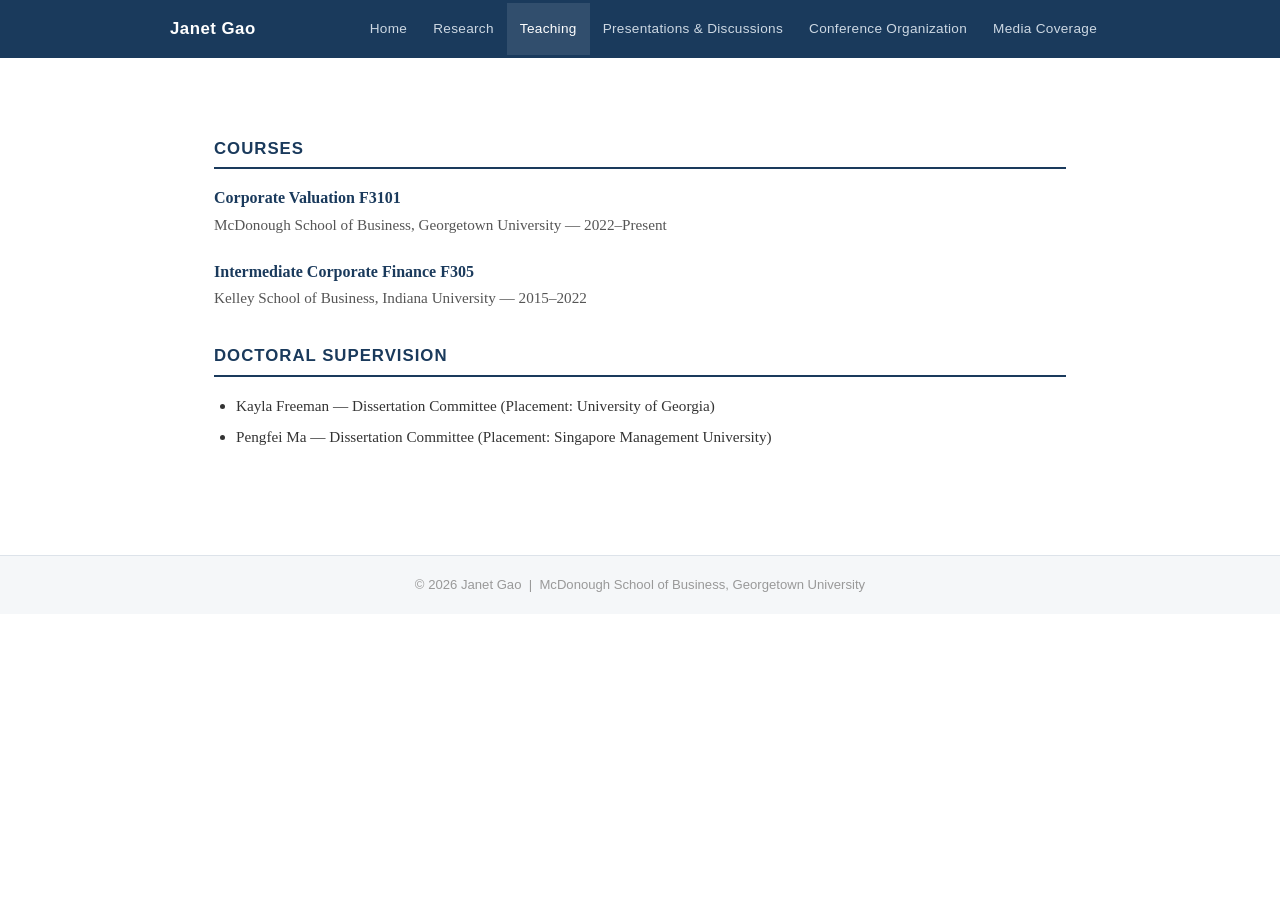
<file: teaching.html>
﻿<!DOCTYPE html>
<html lang="en">
<head>
    <meta charset="UTF-8">
    <meta name="viewport" content="width=device-width, initial-scale=1.0">
    <title>Teaching | Janet Gao</title>
    <link rel="stylesheet" href="css/style.css">
</head>
<body>

<header>
    <nav>
        <a href="index.html" class="site-name">Janet Gao</a>
        <ul>
            <li><a href="index.html">Home</a></li>
            <li><a href="research.html">Research</a></li>
            <li><a href="teaching.html" class="active">Teaching</a></li>
            <li><a href="presentations.html">Presentations &amp; Discussions</a></li>
            <li><a href="conference.html">Conference Organization</a></li>
            <li><a href="media.html">Media Coverage</a></li>
        </ul>
    </nav>
</header>

<main>
<div class="container">

    <h2 class="section-heading">Courses</h2>

    <div class="teaching-item">
        <div class="course-title">Corporate Valuation F3101</div>
        <div class="course-detail">McDonough School of Business, Georgetown University &mdash; 2022&ndash;Present</div>
    </div>

    <div class="teaching-item">
        <div class="course-title">Intermediate Corporate Finance F305</div>
        <div class="course-detail">Kelley School of Business, Indiana University &mdash; 2015&ndash;2022</div>
    </div>

    <h2 class="section-heading">Doctoral Supervision</h2>

    <ul class="bullet-list">
        <li>Kayla Freeman &mdash; Dissertation Committee (Placement: University of Georgia)</li>
        <li>Pengfei Ma &mdash; Dissertation Committee (Placement: Singapore Management University)</li>
    </ul>

</div>
</main>

<footer>
    <p>&copy; 2026 Janet Gao &nbsp;|&nbsp; McDonough School of Business, Georgetown University</p>
</footer>

</body>
</html>
</file>
<file: css/style.css>
* {
    box-sizing: border-box;
    margin: 0;
    padding: 0;
}

body {
    font-family: Georgia, 'Times New Roman', Times, serif;
    font-size: 16px;
    line-height: 1.65;
    color: #333;
    background: #fff;
}

/* ── Navigation ── */
header {
    background-color: #1a3a5c;
}

nav {
    max-width: 980px;
    margin: 0 auto;
    display: flex;
    align-items: center;
    padding: 0 20px;
}

nav .site-name {
    color: #fff;
    font-size: 1.05em;
    font-weight: bold;
    padding: 15px 0;
    text-decoration: none;
    margin-right: auto;
    font-family: Arial, Helvetica, sans-serif;
    letter-spacing: 0.5px;
}

nav ul {
    list-style: none;
    display: flex;
    flex-wrap: wrap;
}

nav ul li a {
    display: block;
    color: #cdd8e3;
    text-decoration: none;
    padding: 15px 13px;
    font-family: Arial, Helvetica, sans-serif;
    font-size: 0.85em;
    letter-spacing: 0.3px;
    transition: color 0.15s;
}

nav ul li a:hover,
nav ul li a.active {
    color: #fff;
    background-color: rgba(255, 255, 255, 0.1);
}

/* ── Page container ── */
.container {
    max-width: 900px;
    margin: 0 auto;
    padding: 45px 24px 60px;
}

/* ── Section headings ── */
h2.section-heading {
    font-family: Arial, Helvetica, sans-serif;
    font-size: 1.05em;
    text-transform: uppercase;
    letter-spacing: 1px;
    color: #1a3a5c;
    border-bottom: 2px solid #1a3a5c;
    padding-bottom: 5px;
    margin: 32px 0 16px;
}

/* ── Home page ── */
.home-center {
    text-align: center;
    max-width: 680px;
    margin: 0 auto;
}

.home-photo {
    margin-bottom: 22px;
}

.home-photo img {
    width: 510px;
    height: auto;
    display: inline-block;
    border: 1px solid #ddd;
}

.home-center h1 {
    font-size: 2em;
    color: #1a3a5c;
    font-weight: normal;
    margin-bottom: 8px;
}

.home-center .title {
    font-size: 1em;
    color: #444;
    margin-bottom: 3px;
}

.home-center .institution {
    font-size: 1em;
    color: #666;
    margin-bottom: 20px;
}

.cv-button {
    display: inline-block;
    background: #1a3a5c;
    color: #fff;
    text-decoration: none;
    padding: 9px 28px;
    border-radius: 4px;
    font-family: Arial, Helvetica, sans-serif;
    font-size: 0.95em;
    letter-spacing: 0.3px;
    margin: 8px 0 28px;
    transition: background 0.15s;
}

.cv-button:hover {
    background: #2a5a8c;
}

.home-sections {
    text-align: left;
    max-width: 680px;
    margin: 0 auto;
}

.editorial-list {
    list-style: none;
}

.editorial-list li {
    padding: 3px 0;
    font-size: 0.95em;
}

.contact-info {
    font-size: 0.95em;
    line-height: 1.9;
}

.contact-info a {
    color: #1a3a5c;
    text-decoration: none;
}

.contact-info a:hover {
    text-decoration: underline;
}

/* ── Research page ── */
.papers-section {
    margin-bottom: 40px;
}

.paper {
    margin-bottom: 36px;
    padding-bottom: 36px;
    border-bottom: 1px solid #eaeaea;
}

.paper:last-child {
    border-bottom: none;
}

.paper-header {
    margin-bottom: 6px;
}

.paper-num {
    color: #999;
    font-size: 0.9em;
    margin-right: 3px;
}

.paper-title {
    font-weight: bold;
    color: #1a3a5c;
}

.paper-title a {
    color: #1a3a5c;
    text-decoration: none;
}

.paper-title a:hover {
    text-decoration: underline;
}

.paper-links {
    display: block;
    margin-top: 7px;
    margin-bottom: 4px;
}

.paper-links a {
    display: inline-block;
    background: #1a3a5c;
    color: #fff;
    font-family: Arial, Helvetica, sans-serif;
    font-size: 0.7em;
    padding: 2px 8px;
    border-radius: 3px;
    text-decoration: none;
    margin-right: 3px;
    vertical-align: middle;
    letter-spacing: 0.3px;
}

.paper-links a:hover {
    background: #2a5a8c;
}

.paper-links a.ia-link {
    background: #4a7a5c;
}

.paper-links a.ia-link:hover {
    background: #3a6a4c;
}

.paper-authors {
    color: #555;
    font-size: 0.93em;
    margin-top: 3px;
}

.paper-venue {
    font-style: italic;
    color: #555;
    font-size: 0.93em;
}

.paper-status {
    font-style: italic;
    color: #777;
    font-size: 0.9em;
}

.paper-award {
    color: #666;
    font-size: 0.88em;
}

.paper-note {
    color: #777;
    font-size: 0.88em;
}

/* ── Abstract toggle ── */
.abstract-toggle {
    background: none;
    border: none;
    color: #1a3a5c;
    font-size: 0.78em;
    cursor: pointer;
    padding: 5px 0 0;
    font-family: Arial, Helvetica, sans-serif;
    text-decoration: underline;
    letter-spacing: 0.2px;
    display: inline-block;
    margin-top: 4px;
}

.abstract-toggle:hover {
    color: #2a5a8c;
}

.abstract-content {
    display: none;
    font-size: 0.9em;
    color: #444;
    line-height: 1.65;
    margin-top: 8px;
    padding: 10px 14px;
    background: #f5f7fa;
    border-left: 3px solid #c5d0dc;
}

/* ── Teaching page ── */
.teaching-item {
    margin-bottom: 22px;
}

.teaching-item .course-title {
    font-weight: bold;
    color: #1a3a5c;
}

.teaching-item .course-detail {
    font-size: 0.95em;
    color: #555;
}

/* ── Presentations page ── */
.pres-year {
    font-family: Arial, Helvetica, sans-serif;
    font-weight: bold;
    color: #1a3a5c;
    margin: 24px 0 6px;
    font-size: 1em;
}

.pres-block {
    margin-bottom: 10px;
    font-size: 0.95em;
    color: #444;
}

.bullet-list {
    list-style: disc;
    margin-left: 22px;
}

.bullet-list li {
    margin-bottom: 6px;
    font-size: 0.95em;
}

/* ── Conference page ── */
.conf-item {
    margin-bottom: 26px;
    padding-bottom: 26px;
    border-bottom: 1px solid #eaeaea;
}

.conf-item:last-child {
    border-bottom: none;
}

.conf-title {
    font-weight: bold;
    color: #1a3a5c;
    font-size: 1.05em;
    margin-bottom: 4px;
}

.conf-detail {
    font-size: 0.93em;
    color: #555;
}

/* ── Footer ── */
footer {
    background: #f5f7f9;
    border-top: 1px solid #dde3ea;
    text-align: center;
    padding: 18px;
    font-size: 0.82em;
    color: #999;
    font-family: Arial, Helvetica, sans-serif;
    margin-top: 40px;
}

/* ── Responsive ── */
@media (max-width: 640px) {
    .home-photo img {
        width: 240px;
    }

    nav ul li a {
        padding: 12px 9px;
        font-size: 0.78em;
    }
}
</file>
